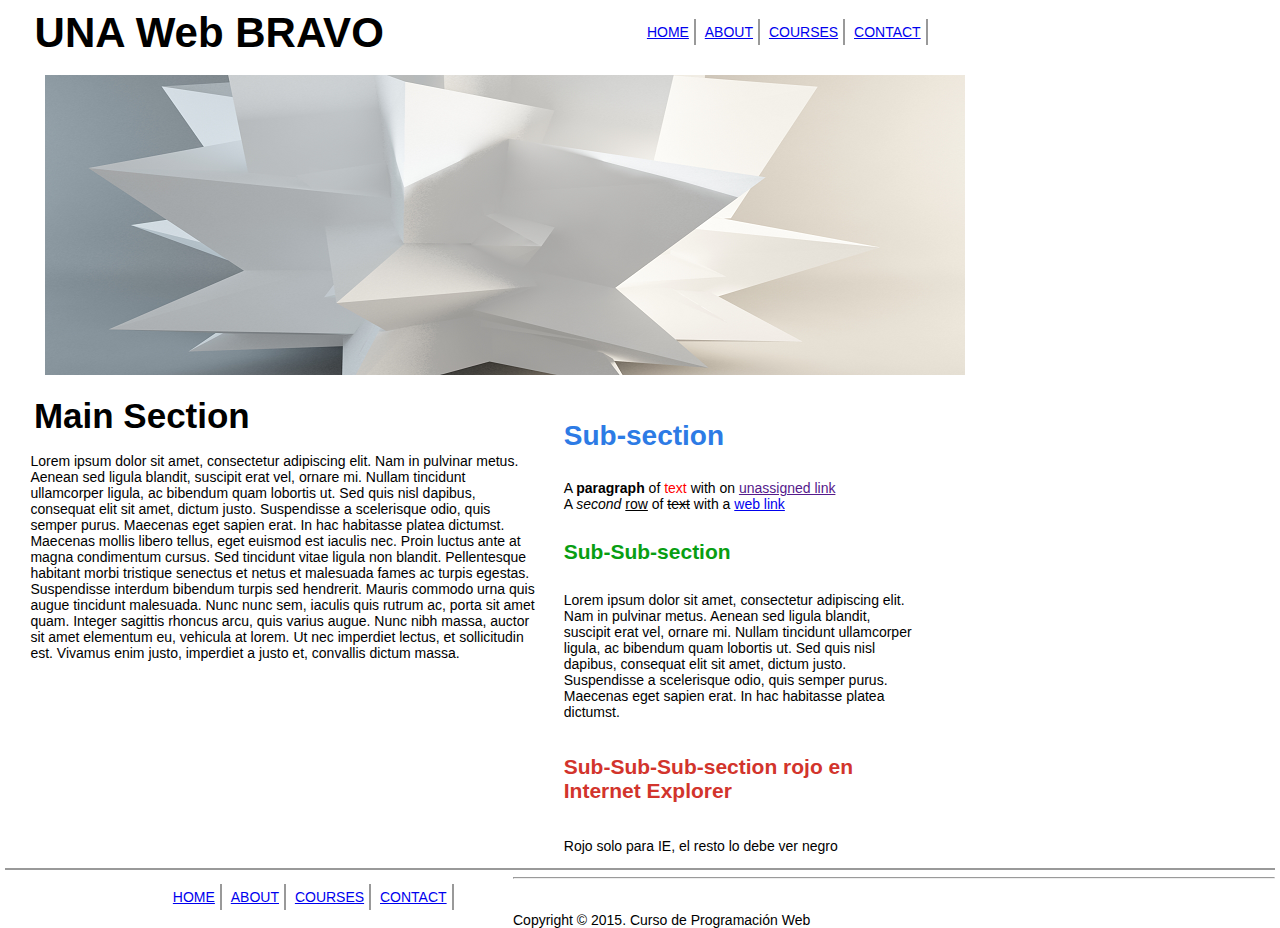
<file: I_Examen/index.html>
<!DOCTYPE html>
<html lang="es">
   <head>
      <title>A Web Page</title>
      <meta charset="utf-8"> 
	  <link rel="stylesheet" href="styles/reset.css" media="all" type="text/css"> 
	  <link rel="stylesheet" href="styles/style.css" media="all" type="text/css">
	  <!--<link rel="stylesheet" href="styles/mobile_first.css" media="all" type="text/css">-->
	  <link rel="stylesheet" href="styles/desktop_first.css" media="all" type="text/css">
	  <link rel="stylesheet" href="styles/print.css" media="print" type="text/css">
	  <!--[if IE]>
		<link rel="stylesheet" href="styles/style_ie.css" media="all" type="text/css"> 
	  <![endif]-->
   </head>
   <body>
      <header>
         <h1>UNA Web BRAVO</h1>
      </header>
      <nav class="menu1">
         <ul>
            <li><a href="#" title="HOME">HOME</a></li>
            <li><a href="#" title="ABOUT">ABOUT</a></li>
            <li><a href="#" title="COURSES">COURSES</a></li>
            <li><a href="#" title="CONTACT">CONTACT</a></li>
         </ul>
      </nav>
	  <article>
			<figure>
               <img src="images/imagen.png" alt="Imagen">	
            </figure>
	  </article>
      <section>
			<h2>Main Section</h2>
            <p>
			Lorem ipsum dolor sit amet, consectetur adipiscing elit. Nam in pulvinar metus. Aenean sed ligula blandit, suscipit erat vel, ornare mi. Nullam tincidunt ullamcorper ligula, ac bibendum quam lobortis ut. Sed quis nisl dapibus, consequat elit sit amet, dictum justo. Suspendisse a scelerisque odio, quis semper purus. Maecenas eget sapien erat. In hac habitasse platea dictumst.
			Maecenas mollis libero tellus, eget euismod est iaculis nec. Proin luctus ante at magna condimentum cursus. Sed tincidunt vitae ligula non blandit. Pellentesque habitant morbi tristique senectus et netus et malesuada fames ac turpis egestas. Suspendisse interdum bibendum turpis sed hendrerit. Mauris commodo urna quis augue tincidunt malesuada. Nunc nunc sem, iaculis quis rutrum ac, porta sit amet quam. Integer sagittis rhoncus arcu, quis varius augue. Nunc nibh massa, auctor sit amet elementum eu, vehicula at lorem. Ut nec imperdiet lectus, et sollicitudin est. Vivamus enim justo, imperdiet a justo et, convallis dictum massa.
			</p>
      </section>
      <aside>
	     <h3>Sub-section</h3>
		<p>A <b>paragraph</b> of <span>text</span> with on <a href="">unassigned link</a>
		</br>
		A <i>second</i> <ins>row</ins> of <del>text</del> with a <a href="http://support.balsamiq.com/customer/portal/articles/110121#basicformatting" >web link</a></p>
		 <h4>Sub-Sub-section</h4>
		 <p>
			Lorem ipsum dolor sit amet, consectetur adipiscing elit. Nam in pulvinar metus. Aenean sed ligula blandit, suscipit erat vel, ornare mi. Nullam tincidunt ullamcorper ligula, ac bibendum quam lobortis ut. Sed quis nisl dapibus, consequat elit sit amet, dictum justo. Suspendisse a scelerisque odio, quis semper purus. Maecenas eget sapien erat. In hac habitasse platea dictumst.
		 </p>
		 <h5>Sub-Sub-Sub-section rojo en Internet Explorer</h5>
		 <p>Rojo solo para IE, el resto lo debe ver negro</p>
      </aside>
      <footer>
         <nav class="nfoot">
            <ul>
               <li><a href="#" title="HOME">HOME</a></li>
               <li><a href="#" title="ABOUT">ABOUT</a></li>
               <li><a href="#" title="COURSES">COURSES</a></li>
               <li><a href="#" title="CONTACT">CONTACT</a></li>
            </ul>
         </nav>
		 <hr />
		 <div class="dfoot">
			<span>Copyright &copy; 2015. Curso de Programaci&oacute;n Web</span>
		</div>
      </footer>
   </body>
</html>
</file>
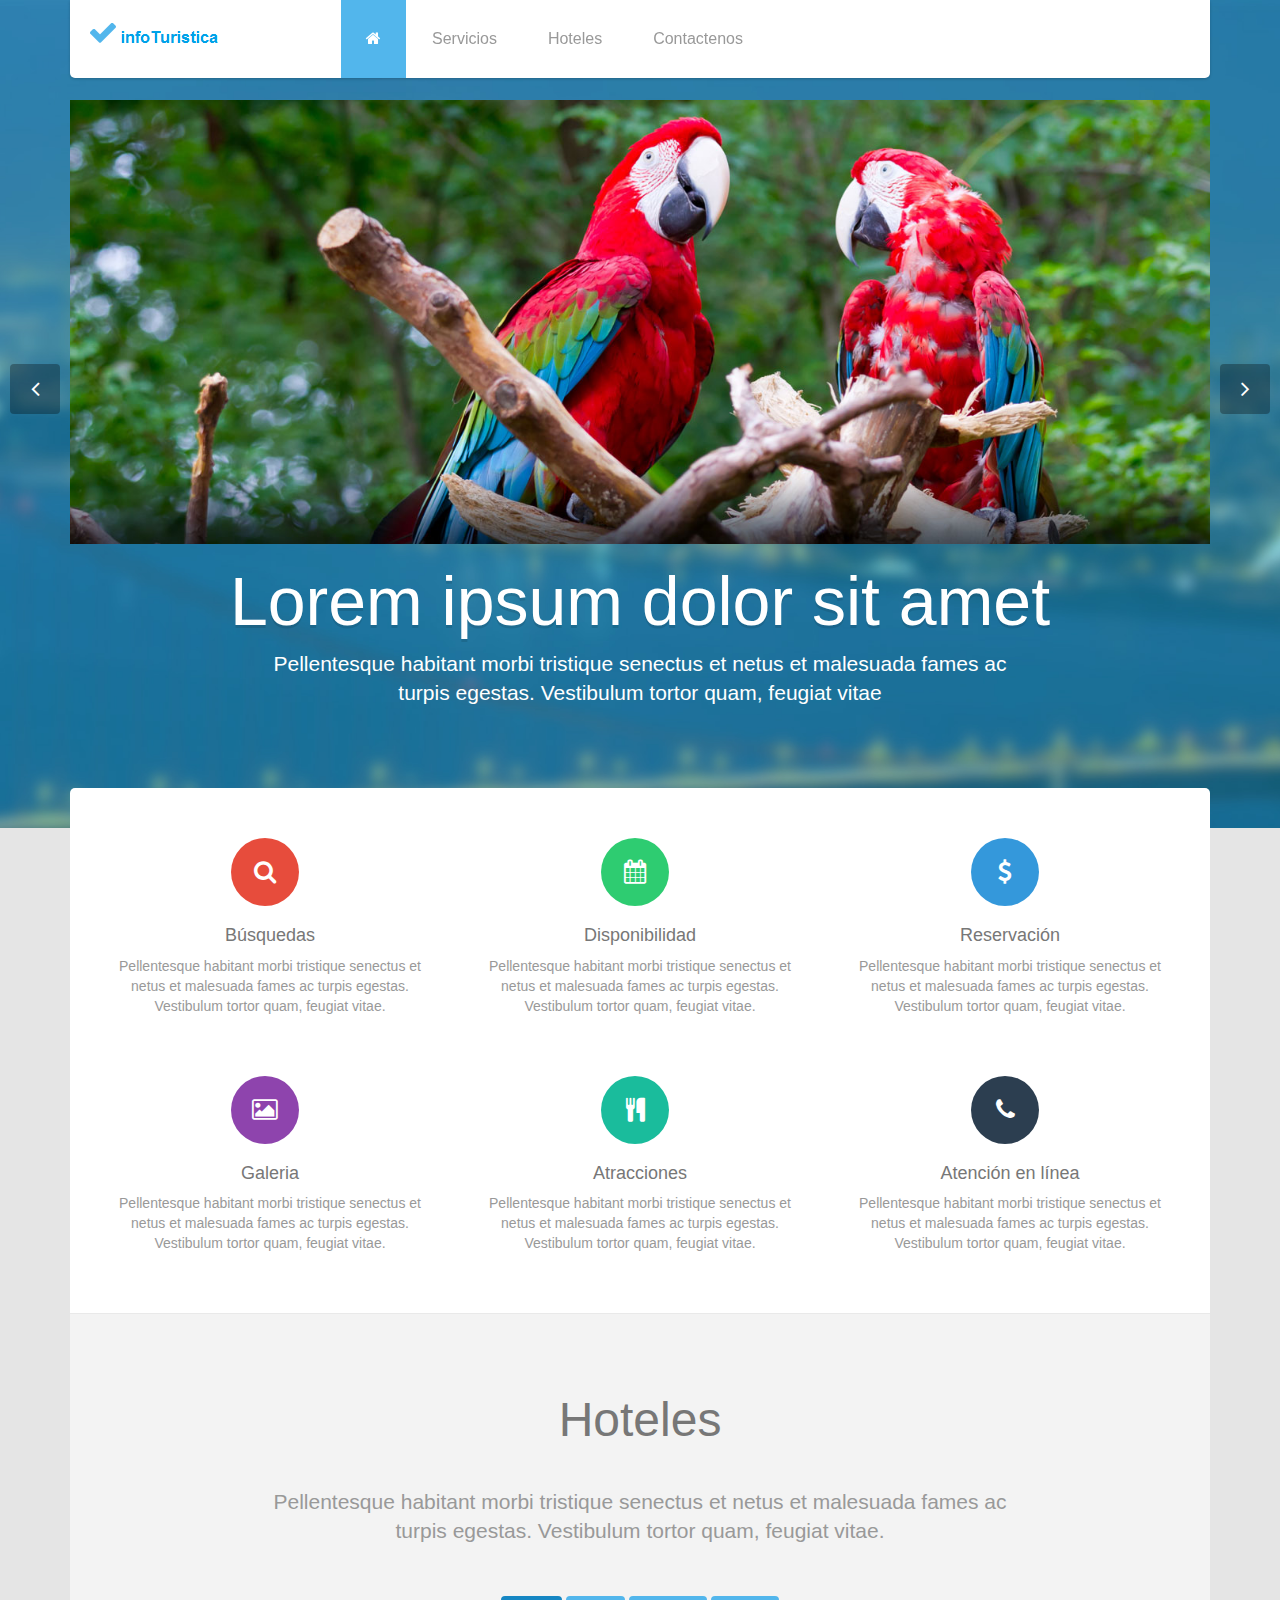
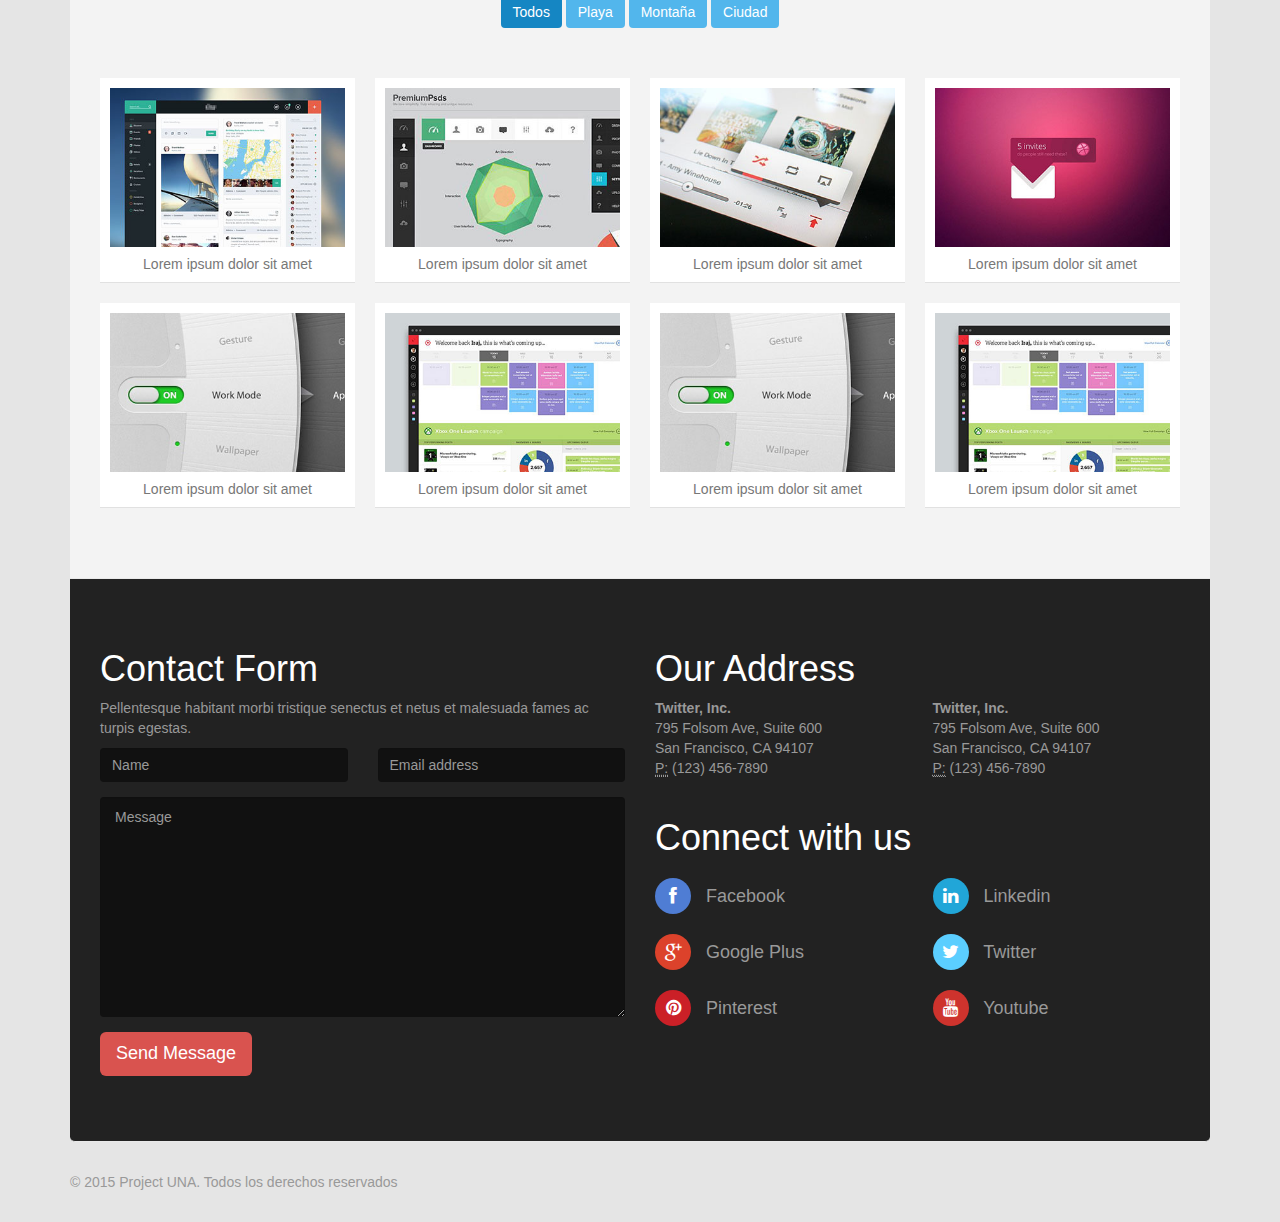
<file: Proyecto Bravo/index.html>
<!DOCTYPE html>
<html lang="en">
<head>
    <meta charset="utf-8">
    <meta name="viewport" content="width=device-width, initial-scale=1.0">
    <meta name="Project Web Site" content="">
    <meta name="Grupo Bravo" content="">
    <title>Infoturistica </title>
    <link href="css/bootstrap.min.css" rel="stylesheet">
    <link href="css/font-awesome.min.css" rel="stylesheet">
    <link href="css/prettyPhoto.css" rel="stylesheet">
    <link href="css/main.css" rel="stylesheet">
    <!--[if lt IE 9]>
    <script src="js/html5shiv.js"></script>
    <script src="js/respond.min.js"></script>
    <![endif]-->
</head><!--/head-->

<body data-spy="scroll" data-target="#navbar" data-offset="0">
    <header id="header" role="banner">
        <div class="container">
            <div id="navbar" class="navbar navbar-default">
                <div class="navbar-header">
                    <button type="button" class="navbar-toggle" data-toggle="collapse" data-target=".navbar-collapse">
                        <span class="sr-only">Toggle navigation</span>
                        <span class="icon-bar"></span>
                        <span class="icon-bar"></span>
                        <span class="icon-bar"></span>
                    </button>
                    <a class="navbar-brand" href="index.html"></a>
                </div>
                <div class="collapse navbar-collapse">
                    <ul class="nav navbar-nav">
                        <li class="active"><a href="#main-slider"><i class="icon-home"></i></a></li>
                        <li><a href="#services">Servicios</a></li>
                        <li><a href="#portfolio">Hoteles</a></li>
                        <li><a href="#contact">Contactenos</a></li>
                    </ul>
                </div>
            </div>
        </div>
    </header><!--/#header-->

    <section id="main-slider" class="carousel">
        <div class="carousel-inner">
            <div class="item active">
                <div class="container">
                    <div class="carousel-content">
                        <img src="images/carousel/mountain.jpg" alt="Imagen 1" style="width:100%" class="img-responsive"/>
                        <h1>Lorem ipsum dolor sit amet</h1>
                        <p class="lead">Pellentesque habitant morbi tristique senectus et netus et malesuada fames ac<br>turpis egestas. Vestibulum tortor quam, feugiat vitae</p>
                        <!--<img src="images/carousel/item1.jpg" alt="">-->
                    </div>
                </div>
            </div><!--/.item-->
            <div class="item">
                <div class="container">
                    <div class="carousel-content">
                       <img src="images/carousel/beach.jpg" alt="Imagen 1" style="width:100%" class="img-responsive"/>
                        <h1>Pellentesque habitant morbi</h1>
                        <p class="lead">Ofrecemos mas de 200 opciones en hoteles de playa, sistemas todo incluido, cabañas de montaña, habitaciones, albergues, transportes y tours con las mejores tarifas, sin costo extra en su reservación.</p>
                    </div>
                </div>
            </div><!--/.item-->
            <div class="item">
                <div class="container">
                    <div class="carousel-content">
                       <img src="images/carousel/city.jpg" alt="Imagen 1" style="width:100%" class="img-responsive"/>
                        <h1>Vestibulum tortor quam</h1>
                        <p class="lead">Pellentesque habitant morbi tristique senectus et netus et malesuada fames ac turpis egestas. Vestibulum tortor quam, feugiat vitae.</p>
                    </div>
                </div>
            </div><!--/.item-->
        </div><!--/.carousel-inner-->
        <a class="prev" href="#main-slider" data-slide="prev"><i class="icon-angle-left"></i></a>
        <a class="next" href="#main-slider" data-slide="next"><i class="icon-angle-right"></i></a>
    </section><!--/#main-slider-->

    <section id="services">
        <div class="container">
            <div class="box first">
                <div class="row">
                    <div class="col-md-4 col-sm-6">
                        <div class="center">
                            <i class="icon-search icon-md icon-color1"></i>
                            <h4>Búsquedas</h4>
                            <p>Pellentesque habitant morbi tristique senectus et netus et malesuada fames ac turpis egestas. Vestibulum tortor quam, feugiat vitae.</p>
                        </div>
                    </div><!--/.col-md-4-->
                    <div class="col-md-4 col-sm-6">
                        <div class="center">
                            <i class="icon-calendar icon-md icon-color2"></i>
                            <h4>Disponibilidad</h4>
                            <p>Pellentesque habitant morbi tristique senectus et netus et malesuada fames ac turpis egestas. Vestibulum tortor quam, feugiat vitae.</p>
                        </div>
                    </div><!--/.col-md-4-->
                    <div class="col-md-4 col-sm-6">
                        <div class="center">
                            <i class="icon-dollar icon-md icon-color3"></i>
                            <h4>Reservación</h4>
                            <p>Pellentesque habitant morbi tristique senectus et netus et malesuada fames ac turpis egestas. Vestibulum tortor quam, feugiat vitae.</p>
                        </div>
                    </div><!--/.col-md-4-->
                    <div class="col-md-4 col-sm-6">
                        <div class="center">
                            <i class="icon-picture icon-md icon-color4"></i>
                            <h4>Galeria</h4>
                            <p>Pellentesque habitant morbi tristique senectus et netus et malesuada fames ac turpis egestas. Vestibulum tortor quam, feugiat vitae.</p>
                        </div>
                    </div><!--/.col-md-4-->
                    <div class="col-md-4 col-sm-6">
                        <div class="center">
                            <i class="icon-food icon-md icon-color5"></i>
                            <h4>Atracciones</h4>
                            <p>Pellentesque habitant morbi tristique senectus et netus et malesuada fames ac turpis egestas. Vestibulum tortor quam, feugiat vitae.</p>
                        </div>
                    </div><!--/.col-md-4-->
                    <div class="col-md-4 col-sm-6">
                        <div class="center">
                            <i class="icon-phone icon-md icon-color6"></i>
                            <h4>Atención en línea</h4>
                            <p>Pellentesque habitant morbi tristique senectus et netus et malesuada fames ac turpis egestas. Vestibulum tortor quam, feugiat vitae.</p>
                        </div>
                    </div><!--/.col-md-4-->
                </div><!--/.row-->
            </div><!--/.box-->
        </div><!--/.container-->
    </section><!--/#services-->

    <section id="portfolio">
        <div class="container">
            <div class="box">
                <div class="center gap">
                    <h2>Hoteles</h2>
                    <p class="lead">Pellentesque habitant morbi tristique senectus et netus et malesuada fames ac<br>turpis egestas. Vestibulum tortor quam, feugiat vitae.</p>
                </div><!--/.center-->
                <ul class="portfolio-filter">
                    <li><a class="btn btn-primary active" href="#" data-filter="*">Todos</a></li>
                    <li><a class="btn btn-primary" href="#" data-filter=".beach">Playa</a></li>
                    <li><a class="btn btn-primary" href="#" data-filter=".mountain">Montaña</a></li>
                    <li><a class="btn btn-primary" href="#" data-filter=".city">Ciudad</a></li>
                </ul><!--/#portfolio-filter-->
                <ul class="portfolio-items col-4">
                    <li class="portfolio-item apps">
                        <div class="item-inner">
                            <div class="portfolio-image">
                                <img src="images/portfolio/thumb/item1.jpg" alt="">
                                <div class="overlay">
                                    <a class="preview btn btn-danger" title="Lorem ipsum dolor sit amet" href="images/portfolio/full/item1.jpg"><i class="icon-eye-open"></i></a>             
                                </div>
                            </div>
                            <h5>Lorem ipsum dolor sit amet</h5>
                        </div>
                    </li><!--/.portfolio-item-->
                    <li class="portfolio-item joomla beach">
                        <div class="item-inner">
                            <div class="portfolio-image">
                                <img src="images/portfolio/thumb/item2.jpg" alt="">
                                <div class="overlay">
                                    <a class="preview btn btn-danger" title="Lorem ipsum dolor sit amet" href="images/portfolio/full/item2.jpg"><i class="icon-eye-open"></i></a>  
                                </div>
                            </div> 
                            <h5>Lorem ipsum dolor sit amet</h5>         
                        </div>
                    </li><!--/.portfolio-item-->
                    <li class="portfolio-item beach city">
                        <div class="item-inner">
                            <div class="portfolio-image">
                                <img src="images/portfolio/thumb/item3.jpg" alt="">
                                <div class="overlay">
                                    <a class="preview btn btn-danger" title="Lorem ipsum dolor sit amet" href="images/portfolio/full/item3.jpg"><i class="icon-eye-open"></i></a>        
                                </div> 
                            </div>
                            <h5>Lorem ipsum dolor sit amet</h5>          
                        </div>           
                    </li><!--/.portfolio-item-->
                    <li class="portfolio-item joomla city apps">
                        <div class="item-inner">
                            <div class="portfolio-image">
                                <img src="images/portfolio/thumb/item4.jpg" alt="">
                                <div class="overlay">
                                    <a class="preview btn btn-danger" title="Lorem ipsum dolor sit amet" href="images/portfolio/full/item4.jpg"><i class="icon-eye-open"></i></a>          
                                </div>   
                            </div>
                            <h5>Lorem ipsum dolor sit amet</h5>        
                        </div>           
                    </li><!--/.portfolio-item-->
                    <li class="portfolio-item joomla mountain">
                        <div class="item-inner">
                            <div class="portfolio-image">
                                <img src="images/portfolio/thumb/item5.jpg" alt="">
                                <div class="overlay">
                                    <a class="preview btn btn-danger" title="Lorem ipsum dolor sit amet" href="images/portfolio/full/item5.jpg"><i class="icon-eye-open"></i></a>          
                                </div>  
                            </div>
                            <h5>Lorem ipsum dolor sit amet</h5>  
                        </div>       
                    </li><!--/.portfolio-item-->
                    <li class="portfolio-item city mountain">
                        <div class="item-inner">
                            <div class="portfolio-image">
                                <img src="images/portfolio/thumb/item6.jpg" alt="">
                                <div class="overlay">
                                    <a class="preview btn btn-danger" title="Lorem ipsum dolor sit amet" href="images/portfolio/full/item6.jpg"><i class="icon-eye-open"></i></a>           
                                </div>  
                            </div>
                            <h5>Lorem ipsum dolor sit amet</h5>         
                        </div>           
                    </li><!--/.portfolio-item-->
                    <li class="portfolio-item joomla mountain">
                        <div class="item-inner">
                            <div class="portfolio-image">
                                <img src="images/portfolio/thumb/item5.jpg" alt="">
                                <div class="overlay">
                                    <a class="preview btn btn-danger" title="Lorem ipsum dolor sit amet" href="images/portfolio/full/item5.jpg"><i class="icon-eye-open"></i></a>          
                                </div>  
                            </div>
                            <h5>Lorem ipsum dolor sit amet</h5>  
                        </div>       
                    </li><!--/.portfolio-item-->
                    <li class="portfolio-item city mountain">
                        <div class="item-inner">
                            <div class="portfolio-image">
                                <img src="images/portfolio/thumb/item6.jpg" alt="">
                                <div class="overlay">
                                    <a class="preview btn btn-danger" title="Lorem ipsum dolor sit amet" href="images/portfolio/full/item6.jpg"><i class="icon-eye-open"></i></a>           
                                </div>   
                            </div>
                            <h5>Lorem ipsum dolor sit amet</h5>        
                        </div>         
                    </li><!--/.portfolio-item-->
                </ul>   
            </div><!--/.box-->
        </div><!--/.container-->
    </section><!--/#portfolio-->

    <section id="contact">
        <div class="container">
            <div class="box last">
                <div class="row">
                    <div class="col-sm-6">
                        <h1>Contact Form</h1>
                        <p>Pellentesque habitant morbi tristique senectus et netus et malesuada fames ac turpis egestas.</p>
                        <div class="status alert alert-success" style="display: none"></div>
                        <form id="main-contact-form" class="contact-form" name="contact-form" method="post" role="form">
                            <div class="row">
                                <div class="col-sm-6">
                                    <div class="form-group">
                                        <input type="text" class="form-control" required="required" placeholder="Name">
                                    </div>
                                </div>
                                <div class="col-sm-6">
                                    <div class="form-group">
                                        <input type="text" class="form-control" required="required" placeholder="Email address">
                                    </div>
                                </div>
                            </div>
                            <div class="row">
                                <div class="col-sm-12">
                                    <div class="form-group">
                                        <textarea name="message" id="message" required="required" class="form-control" rows="8" placeholder="Message"></textarea>
                                    </div>
                                    <div class="form-group">
                                        <button type="submit" class="btn btn-danger btn-lg">Send Message</button>
                                    </div>
                                </div>
                            </div>
                        </form>
                    </div><!--/.col-sm-6-->
                    <div class="col-sm-6">
                        <h1>Our Address</h1>
                        <div class="row">
                            <div class="col-md-6">
                                <address>
                                    <strong>Twitter, Inc.</strong><br>
                                    795 Folsom Ave, Suite 600<br>
                                    San Francisco, CA 94107<br>
                                    <abbr title="Phone">P:</abbr> (123) 456-7890
                                </address>
                            </div>
                            <div class="col-md-6">
                                <address>
                                    <strong>Twitter, Inc.</strong><br>
                                    795 Folsom Ave, Suite 600<br>
                                    San Francisco, CA 94107<br>
                                    <abbr title="Phone">P:</abbr> (123) 456-7890
                                </address>
                            </div>
                        </div>
                        <h1>Connect with us</h1>
                        <div class="row">
                            <div class="col-md-6">
                                <ul class="social">
                                    <li><a href="#"><i class="icon-facebook icon-social"></i> Facebook</a></li>
                                    <li><a href="#"><i class="icon-google-plus icon-social"></i> Google Plus</a></li>
                                    <li><a href="#"><i class="icon-pinterest icon-social"></i> Pinterest</a></li>
                                </ul>
                            </div>
                            <div class="col-md-6">
                                <ul class="social">
                                    <li><a href="#"><i class="icon-linkedin icon-social"></i> Linkedin</a></li>
                                    <li><a href="#"><i class="icon-twitter icon-social"></i> Twitter</a></li>
                                    <li><a href="#"><i class="icon-youtube icon-social"></i> Youtube</a></li>
                                </ul>
                            </div>
                        </div>
                    </div><!--/.col-sm-6-->
                </div><!--/.row-->
            </div><!--/.box-->
        </div><!--/.container-->
    </section><!--/#contact-->

    <footer id="footer">
        <div class="container">
            <div class="row">
                <div class="col-sm-6">
                    &copy; 2015 <a target="_blank" href="#" title="UNA Bravo Project">Project UNA</a>. Todos los derechos reservados
                </div>
            </div>
        </div>
    </footer><!--/#footer-->

    <script src="js/jquery.js"></script>
    <script src="js/bootstrap.min.js"></script>
    <script src="js/jquery.isotope.min.js"></script>
    <script src="js/jquery.prettyPhoto.js"></script>
    <script src="js/main.js"></script>
</body>
</html>
</file>
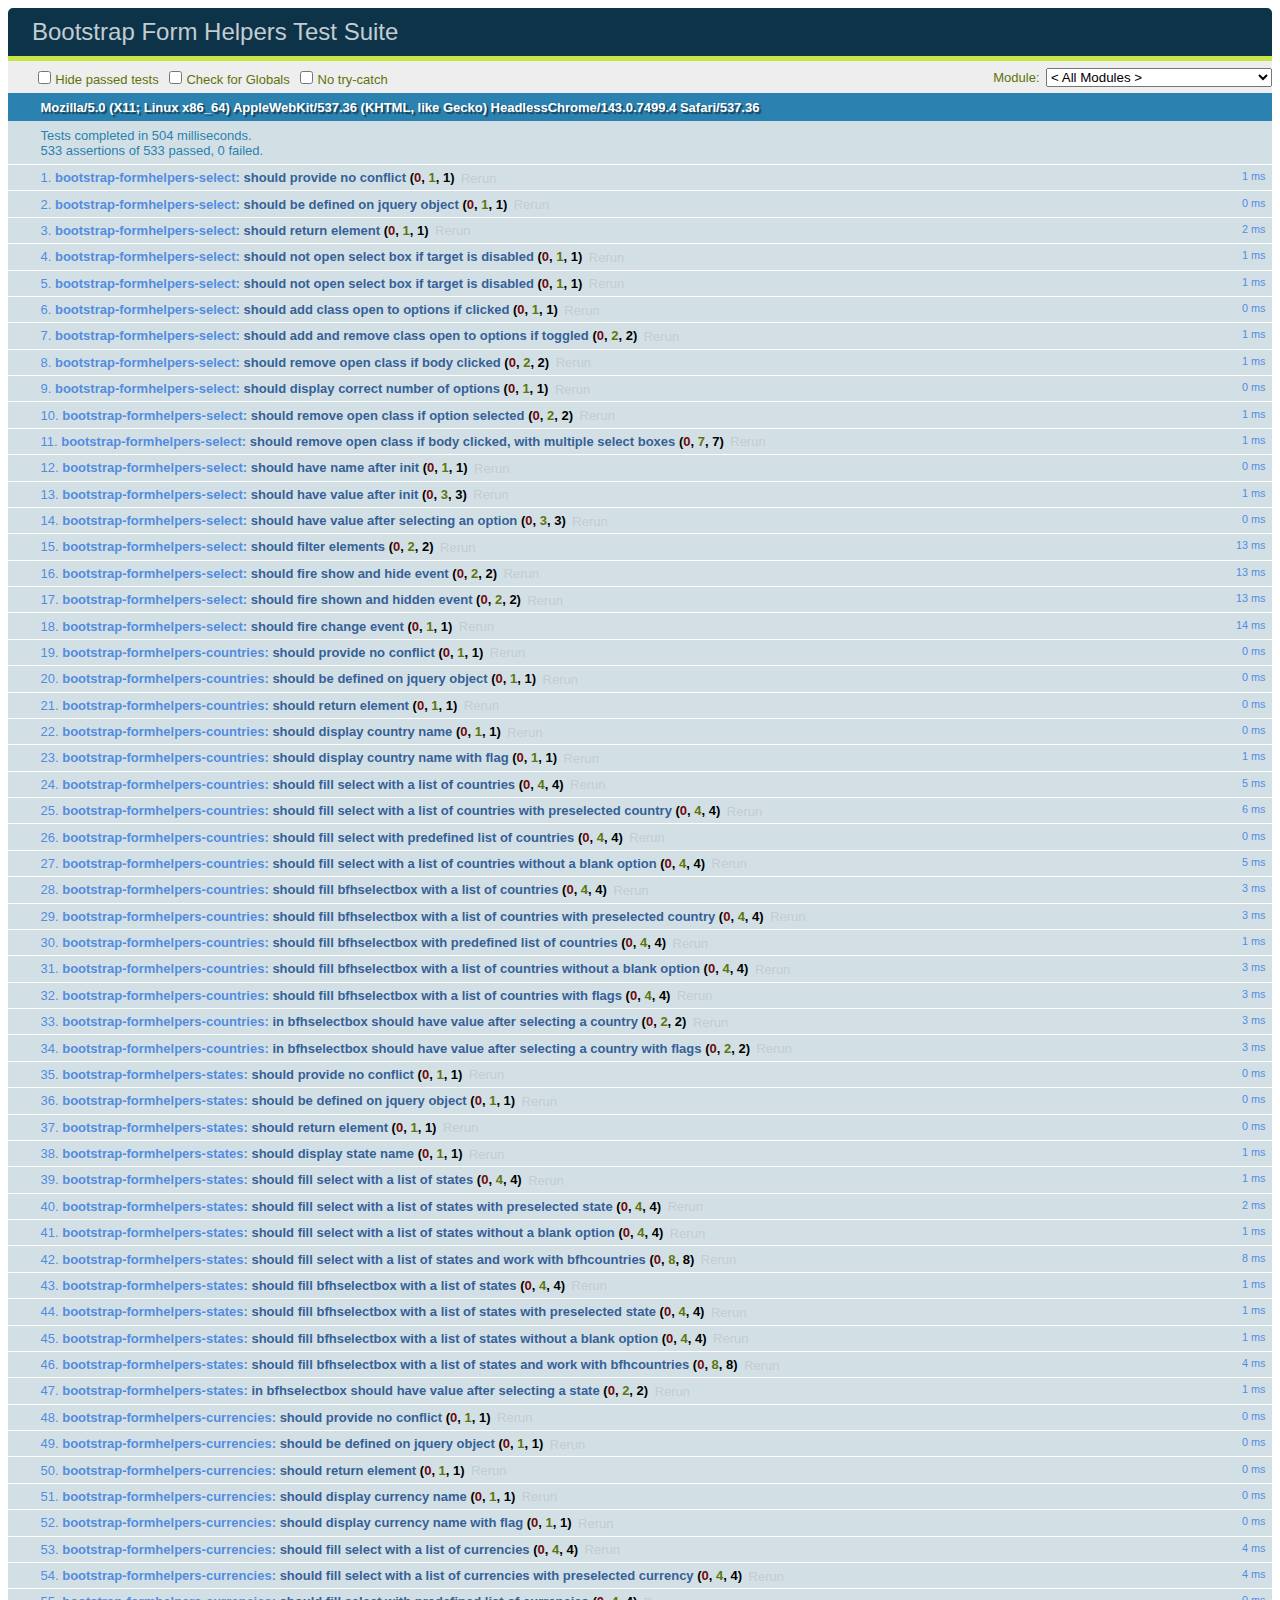
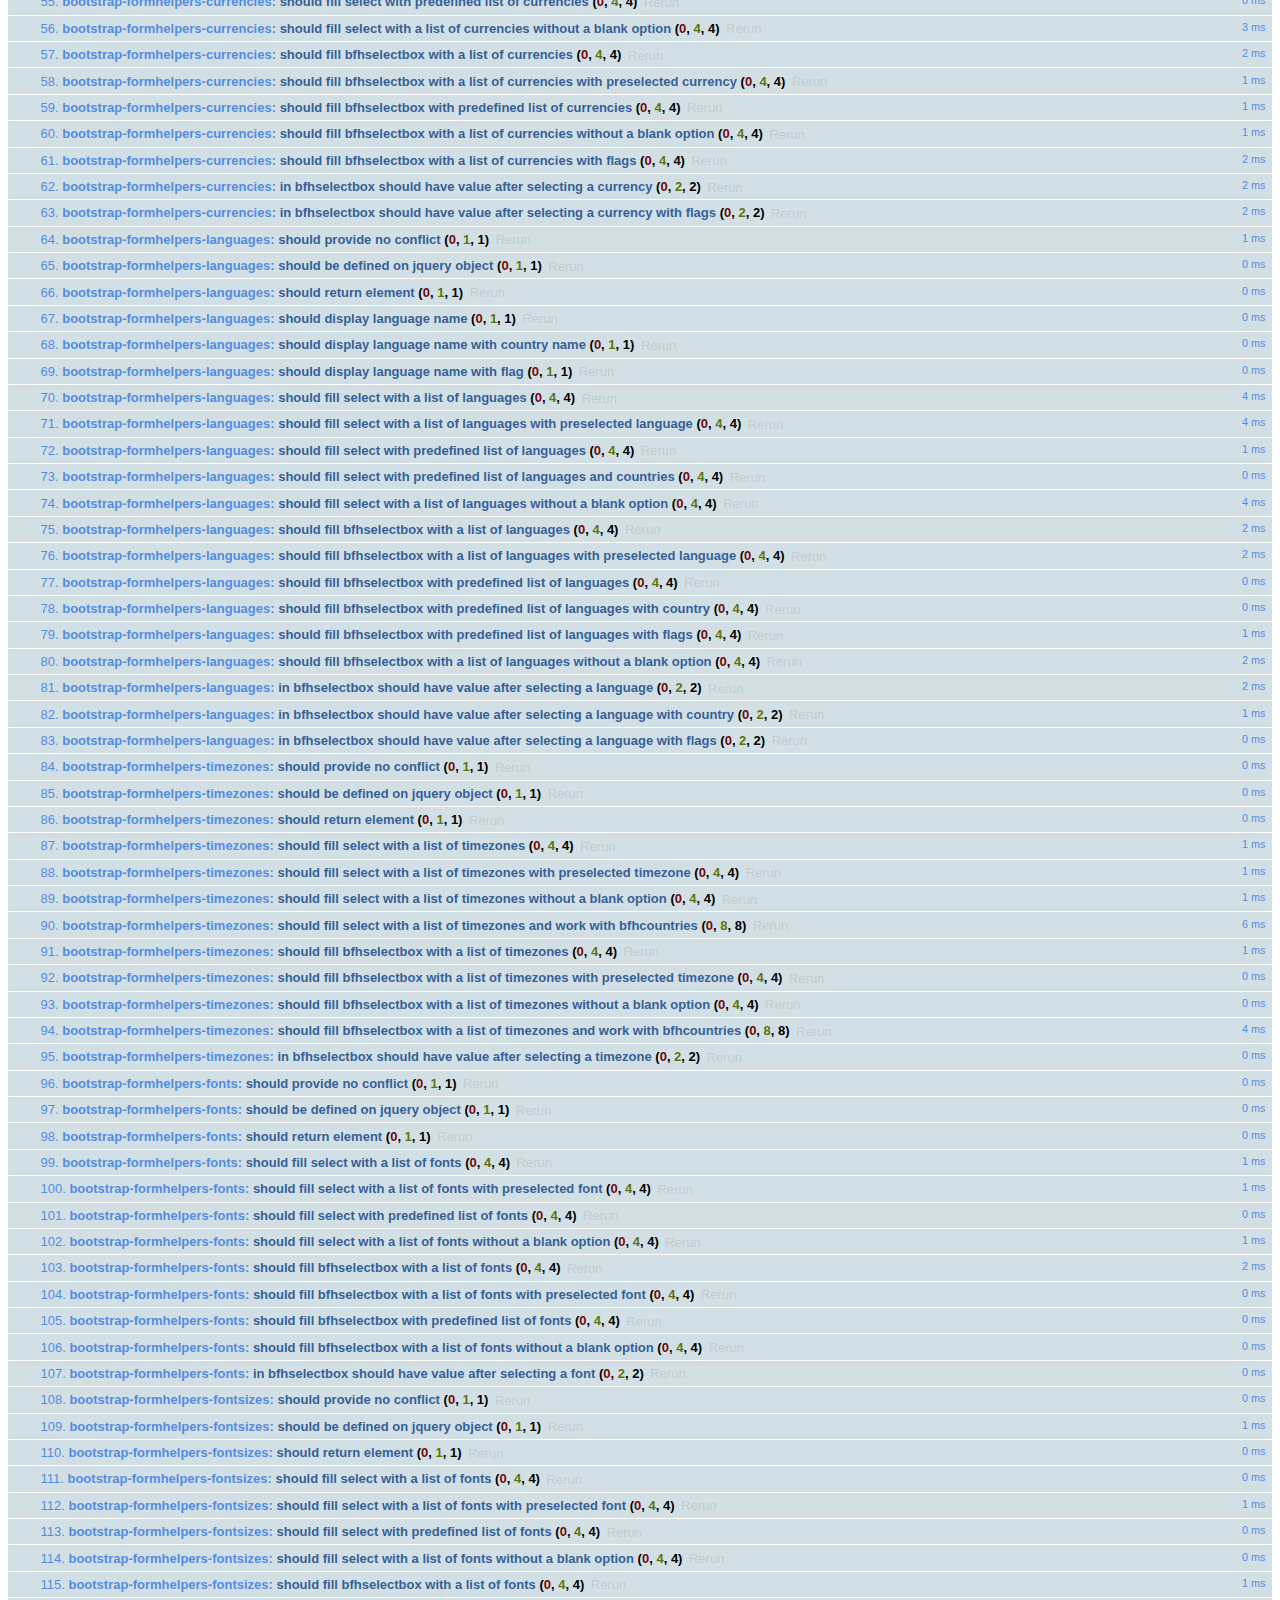
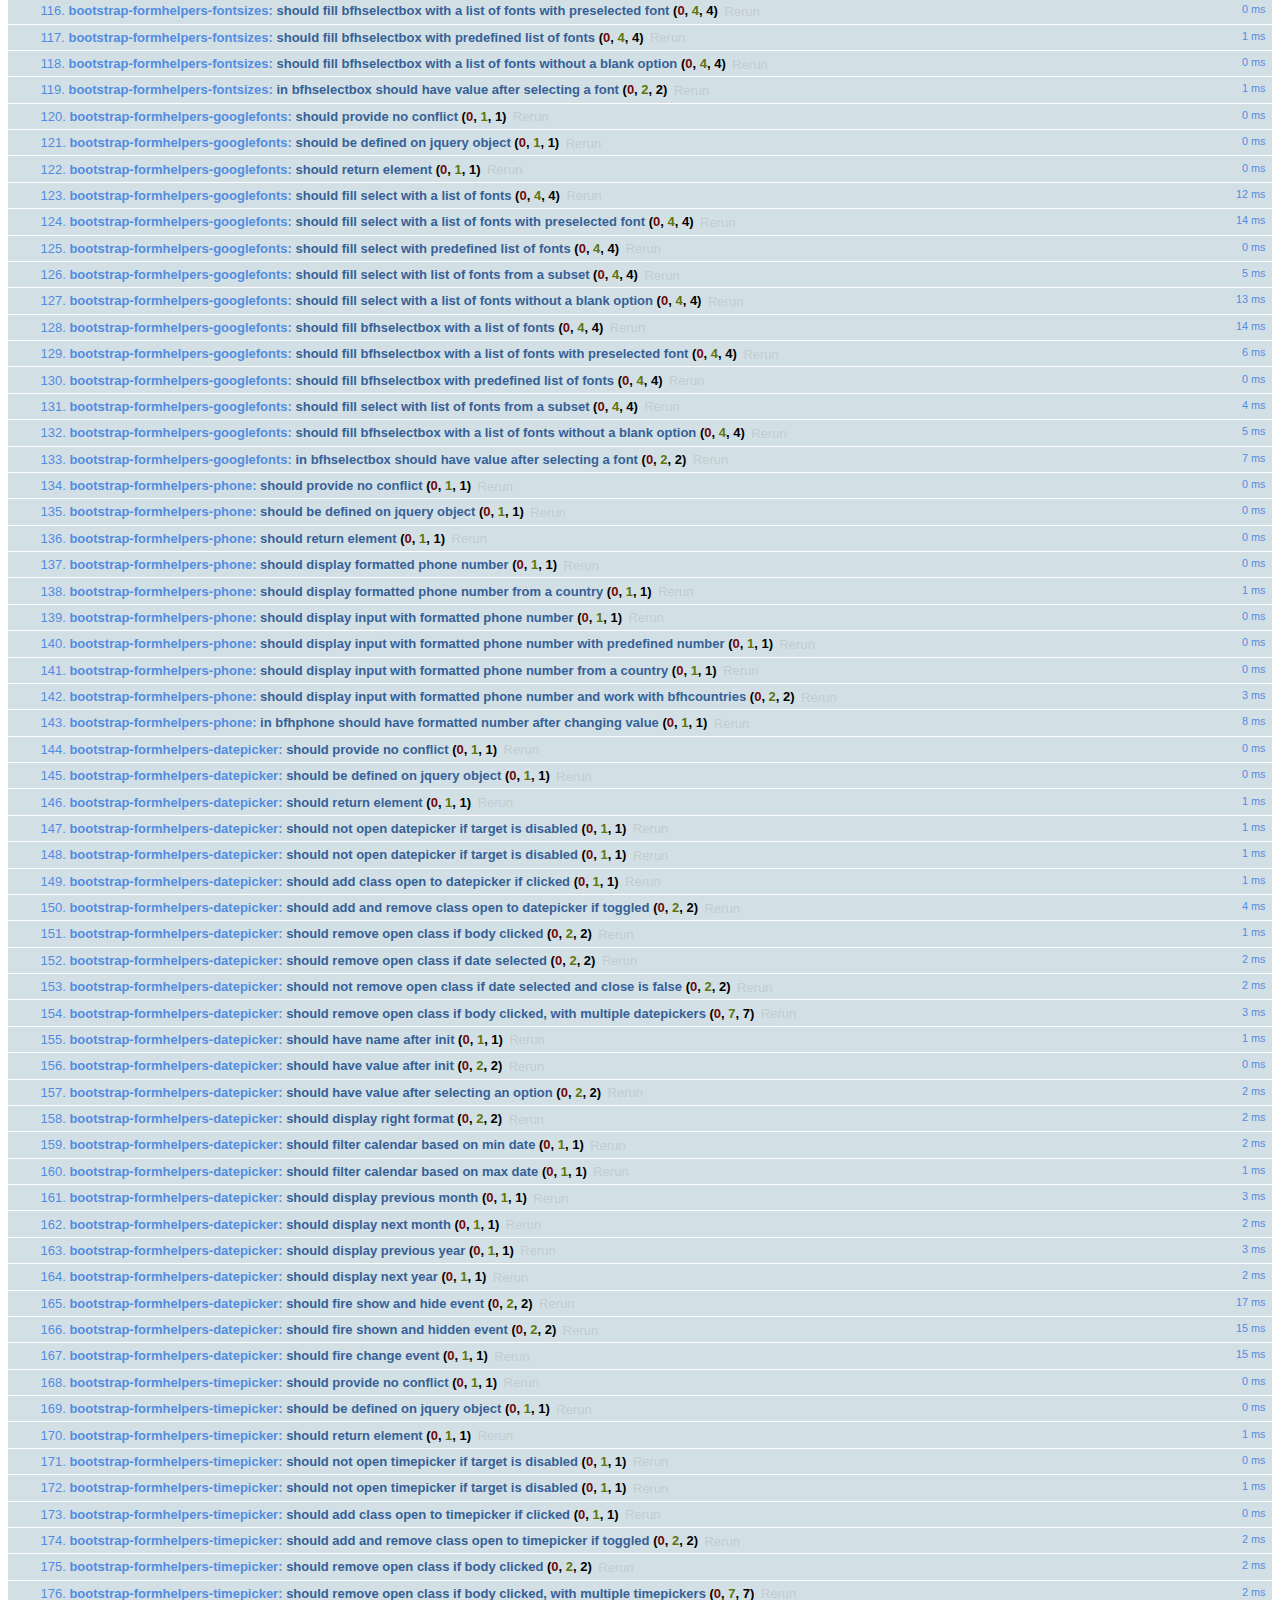
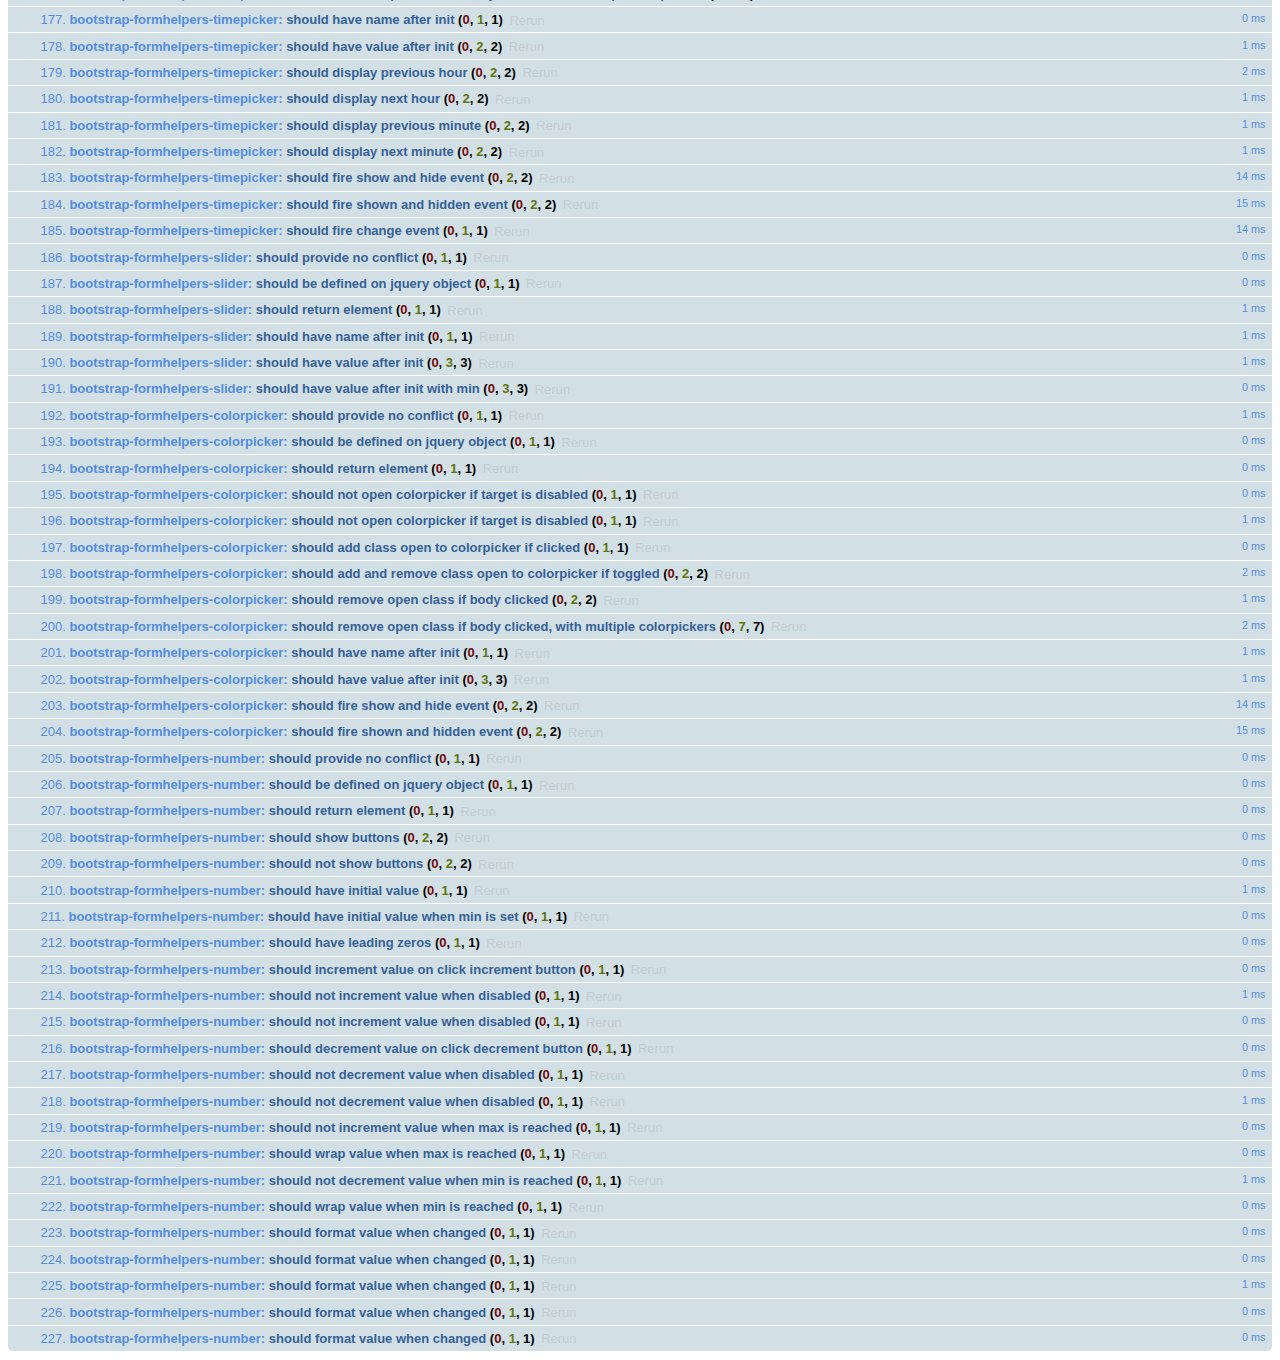
<file: P1EIF506_BRAVO/lib/bootstrapformhelpers/js/tests/index.html>
<!DOCTYPE HTML>
<html>
<head>
  <title>Bootstrap Form Helpers Test Suite</title>

  <!-- jquery -->
  <script src="vendor/js/jquery-1.10.2.js"></script>

  <!-- qunit -->
  <link rel="stylesheet" href="vendor/css/qunit-1.12.0.css" media="screen">
  <script src="vendor/js/qunit-1.12.0.js"></script>

  <!-- language files -->
  <script src="../../js/lang/en_US/bootstrap-formhelpers-countries.en_US.js"></script>
  <script src="../../js/lang/en_US/bootstrap-formhelpers-states.en_US.js"></script>
  <script src="../../js/lang/en_US/bootstrap-formhelpers-currencies.en_US.js"></script>
  <script src="../../js/lang/en_US/bootstrap-formhelpers-languages.en_US.js"></script>
  <script src="../../js/lang/en_US/bootstrap-formhelpers-timezones.en_US.js"></script>
  <script src="../../js/lang/en_US/bootstrap-formhelpers-fonts.en_US.js"></script>
  <script src="../../js/lang/en_US/bootstrap-formhelpers-fontsizes.en_US.js"></script>
  <script src="../../js/lang/en_US/bootstrap-formhelpers-googlefonts.en_US.js"></script>
  <script src="../../js/lang/en_US/bootstrap-formhelpers-phone.en_US.js"></script>
  <script src="../../js/lang/en_US/bootstrap-formhelpers-datepicker.en_US.js"></script>
  <script src="../../js/lang/en_US/bootstrap-formhelpers-timepicker.en_US.js"></script>
  
  <!-- plugin sources -->
  <script src="../../js/bootstrap-formhelpers-selectbox.js"></script>
  <script src="../../js/bootstrap-formhelpers-countries.js"></script>
  <script src="../../js/bootstrap-formhelpers-states.js"></script>
  <script src="../../js/bootstrap-formhelpers-currencies.js"></script>
  <script src="../../js/bootstrap-formhelpers-languages.js"></script>
  <script src="../../js/bootstrap-formhelpers-timezones.js"></script>
  <script src="../../js/bootstrap-formhelpers-fonts.js"></script>
  <script src="../../js/bootstrap-formhelpers-fontsizes.js"></script>
  <script src="../../js/bootstrap-formhelpers-googlefonts.js"></script>
  <script src="../../js/bootstrap-formhelpers-phone.js"></script>
  <script src="../../js/bootstrap-formhelpers-datepicker.js"></script>
  <script src="../../js/bootstrap-formhelpers-timepicker.js"></script>
  <script src="../../js/bootstrap-formhelpers-slider.js"></script>
  <script src="../../js/bootstrap-formhelpers-colorpicker.js"></script>
  <script src="../../js/bootstrap-formhelpers-number.js"></script>

  <!-- unit tests -->
  <script src="unit/bootstrap-formhelpers-selectbox.js"></script>
  <script src="unit/bootstrap-formhelpers-countries.js"></script>
  <script src="unit/bootstrap-formhelpers-states.js"></script>
  <script src="unit/bootstrap-formhelpers-currencies.js"></script>
  <script src="unit/bootstrap-formhelpers-languages.js"></script>
  <script src="unit/bootstrap-formhelpers-timezones.js"></script>
  <script src="unit/bootstrap-formhelpers-fonts.js"></script>
  <script src="unit/bootstrap-formhelpers-fontsizes.js"></script>
  <script src="unit/bootstrap-formhelpers-googlefonts.js"></script>
  <script src="unit/bootstrap-formhelpers-phone.js"></script>
  <script src="unit/bootstrap-formhelpers-datepicker.js"></script>
  <script src="unit/bootstrap-formhelpers-timepicker.js"></script>
  <script src="unit/bootstrap-formhelpers-slider.js"></script>
  <script src="unit/bootstrap-formhelpers-colorpicker.js"></script>
  <script src="unit/bootstrap-formhelpers-number.js"></script>

</head>
<body>
  <div id="qunit"></div>
  <div id="qunit-fixture"></div>
</body>
</html>
</file>
<file: I_Examen/styles/style.css>
body{
font-family:Arial;
margin-left:2%;
margin-right:2%;
}

h1 {
 color:black;
 margin:0px;
 border:0;
 padding: 0.1em;
 font-size:4em;
 font-weight: bold;
}

h2 {
 color:black;
 margin:0px;
 border:0;
 padding: 0.1em;
 font-size:3em;
 font-weight: bold;
}

h3 {
margin:0px, 0px, 0px, 0px;
 color:#2D7BE5;
 font-size:2.5em;
 font-weight: bold;
}

h4 {
 color:#089E12;
 font-size:2em;
 font-weight: bold;
}

h5 {
 color:#D2342C;
 font-size:1.5em;
 font-weight: bold;
}

aside p span{
color:red;
}

img {
	width: 100%;
	min-width: 460px; 
	height: auto;
}

.dfoot {
	text-align:center;
}
</file>
<file: I_Examen/styles/mobile_first.css>
h3 + p {
	background:#F9CB9C;
	border-style:solid;
	padding:0.3%;
}

.menu1{
	width:100%;
}

.menu1 ul{
	list-style: none;
	display: block;
	margin: 0px 0px 0px 2px;
	padding-left:0px;
}

 .menu1 ul li{
	text-align: center;
	background:#DDDDDD;
	border:0px;
	display: block;
	margin-bottom: 5px;
	padding: 0.5%;
}

 .menu1 ul li:hover{

	background:gray;
}

.menu1 li.selected {
 background-color:red;
}

figure{
margin:0px;
}

section {
	width:100%;
}

aside {
	margin:0px, 0px, 0px, 0px;
	width:100%;
}
	
.nfoot{
	display:none;
}


a:link, a:visited { 
	color:#406BA3;
    text-decoration: underline;
	font-size:1.2 em;
	font-weight: bold;
}

a:hover {
	color:black;
    text-decoration: none;
}
</file>
<file: I_Examen/styles/desktop_first.css>
body
{
	margin: 5px;
}
header
{
	color: black;
	float: left;
	width: 40%;
	margin-left:2%;	
}
h1
{
	font-size: 3em;
	font-weight: bold;
	margin: 0px;	
}
h2
{
	font-size: 2.5em;
	font-weight: bold;
}h3
{
	font-size: 2em;
	font-weight: bold;
}h4
{
	font-size: 1.5em;
	font-weight: bold;
}
nav{
	color: white;
	float: left;
	width: 35%;	
	margin-left:5%;
}
nav li{
	border-right: 2px solid #999999;
	color: white;
	display: inline-block;
	list-style: none;	
	padding: 5px;
}
nav:last-child li{border-right:none;} 
nav li a:hover{
text-decoration:none;
color:black;
font-weight: bold;   
}
article{
float: left;
}
figure img
{
	height: 100%;
	width: 100%;
	margin: 0 auto;
}
section{
	float: left;
	width: 40%;
	
	margin-left:2%;
}
aside
{
	clear: right;
	float: left;
	width: 28%;
margin-left:2%;
}

footer
{
	clear: both;
	height: 20px;
}
footer
{
	display:block;
	margin: 0 auto;
	border-top: 2px solid #999999;
	clear: both;
	float: left;
	text-align: center;
	width: 100%;
}
footer nav
{
	background: white;
}
footer nav li
{
	color: black;
}
.dfoot{
	float: left;
	display:block;
	margin: 0 auto;
	margin-top:2%;
}

@media only screen and (min-width: 240px) and (max-width:320px )
{
	h1
	{
		background: #CCCCCC;
		margin: 0px;
	}
	body
	{
		margin: 0px;
		padding: 0px;
	}
	nav
	{
		margin-bottom: 7px;
		margin-left: 7px;
		margin-top: 7px;
		padding: 0px;
	}
	nav li
	{
		border: none;
		padding: 0px;
		width: 100%;
	}
	article
	{
		margin: 0px;
	}
	section
	{
		padding: 0px;
		width: 100%;
	}
	figure img
	{
		height: 100%;
		width: 100%;
	}
	aside
	{
		display: none;
	}
	footer
	{
		padding: 0px;
	}
	footer nav
	{
		padding: 0px;
	}
	footer nav li
	{
		border: none;
		padding: 0px;
	}
}
</file>
<file: I_Examen/styles/print.css>
/*
* Grupo Bravo.
* Estilo para impresi�n. 
*/
@media print {
    p {
        font-family: georgia, serif;
        font-size: 14px;
        color: black;
	
    }
	nav {
    display: none;
	}
}
</file>
<file: Proyecto Bravo/css/prettyPhoto.css>
div.pp_default .pp_top,div.pp_default .pp_top .pp_middle,div.pp_default .pp_top .pp_left,div.pp_default .pp_top .pp_right,div.pp_default .pp_bottom,div.pp_default .pp_bottom .pp_left,div.pp_default .pp_bottom .pp_middle,div.pp_default .pp_bottom .pp_right{height:13px}
div.pp_default .pp_top .pp_left{background:url(../images/prettyPhoto/default/sprite.png) -78px -93px no-repeat}
div.pp_default .pp_top .pp_middle{background:url(../images/prettyPhoto/default/sprite_x.png) top left repeat-x}
div.pp_default .pp_top .pp_right{background:url(../images/prettyPhoto/default/sprite.png) -112px -93px no-repeat}
div.pp_default .pp_content .ppt{color:#f8f8f8}
div.pp_default .pp_content_container .pp_left{background:url(../images/prettyPhoto/default/sprite_y.png) -7px 0 repeat-y;padding-left:13px}
div.pp_default .pp_content_container .pp_right{background:url(../images/prettyPhoto/default/sprite_y.png) top right repeat-y;padding-right:13px}
div.pp_default .pp_next:hover{background:url(../images/prettyPhoto/default/sprite_next.png) center right no-repeat;cursor:pointer}
div.pp_default .pp_previous:hover{background:url(../images/prettyPhoto/default/sprite_prev.png) center left no-repeat;cursor:pointer}
div.pp_default .pp_expand{background:url(../images/prettyPhoto/default/sprite.png) 0 -29px no-repeat;cursor:pointer;width:28px;height:28px}
div.pp_default .pp_expand:hover{background:url(../images/prettyPhoto/default/sprite.png) 0 -56px no-repeat;cursor:pointer}
div.pp_default .pp_contract{background:url(../images/prettyPhoto/default/sprite.png) 0 -84px no-repeat;cursor:pointer;width:28px;height:28px}
div.pp_default .pp_contract:hover{background:url(../images/prettyPhoto/default/sprite.png) 0 -113px no-repeat;cursor:pointer}
div.pp_default .pp_close{width:30px;height:30px;background:url(../images/prettyPhoto/default/sprite.png) 2px 1px no-repeat;cursor:pointer}
div.pp_default .pp_gallery ul li a{background:url(../images/prettyPhoto/default/default_thumb.png) center center #f8f8f8;border:1px solid #aaa}
div.pp_default .pp_social{margin-top:7px}
div.pp_default .pp_gallery a.pp_arrow_previous,div.pp_default .pp_gallery a.pp_arrow_next{position:static;left:auto}
div.pp_default .pp_nav .pp_play,div.pp_default .pp_nav .pp_pause{background:url(../images/prettyPhoto/default/sprite.png) -51px 1px no-repeat;height:30px;width:30px}
div.pp_default .pp_nav .pp_pause{background-position:-51px -29px}
div.pp_default a.pp_arrow_previous,div.pp_default a.pp_arrow_next{background:url(../images/prettyPhoto/default/sprite.png) -31px -3px no-repeat;height:20px;width:20px;margin:4px 0 0}
div.pp_default a.pp_arrow_next{left:52px;background-position:-82px -3px}
div.pp_default .pp_content_container .pp_details{margin-top:5px}
div.pp_default .pp_nav{clear:none;height:30px;width:110px;position:relative}
div.pp_default .pp_nav .currentTextHolder{font-family:Georgia;font-style:italic;color:#999;font-size:11px;left:75px;line-height:25px;position:absolute;top:2px;margin:0;padding:0 0 0 10px}
div.pp_default .pp_close:hover,div.pp_default .pp_nav .pp_play:hover,div.pp_default .pp_nav .pp_pause:hover,div.pp_default .pp_arrow_next:hover,div.pp_default .pp_arrow_previous:hover{opacity:0.7}
div.pp_default .pp_description{font-size:11px;font-weight:700;line-height:14px;margin:5px 50px 5px 0}
div.pp_default .pp_bottom .pp_left{background:url(../images/prettyPhoto/default/sprite.png) -78px -127px no-repeat}
div.pp_default .pp_bottom .pp_middle{background:url(../images/prettyPhoto/default/sprite_x.png) bottom left repeat-x}
div.pp_default .pp_bottom .pp_right{background:url(../images/prettyPhoto/default/sprite.png) -112px -127px no-repeat}
div.pp_default .pp_loaderIcon{background:url(../images/prettyPhoto/default/loader.gif) center center no-repeat}
div.light_rounded .pp_top .pp_left{background:url(../images/prettyPhoto/light_rounded/sprite.png) -88px -53px no-repeat}
div.light_rounded .pp_top .pp_right{background:url(../images/prettyPhoto/light_rounded/sprite.png) -110px -53px no-repeat}
div.light_rounded .pp_next:hover{background:url(../images/prettyPhoto/light_rounded/btnNext.png) center right no-repeat;cursor:pointer}
div.light_rounded .pp_previous:hover{background:url(../images/prettyPhoto/light_rounded/btnPrevious.png) center left no-repeat;cursor:pointer}
div.light_rounded .pp_expand{background:url(../images/prettyPhoto/light_rounded/sprite.png) -31px -26px no-repeat;cursor:pointer}
div.light_rounded .pp_expand:hover{background:url(../images/prettyPhoto/light_rounded/sprite.png) -31px -47px no-repeat;cursor:pointer}
div.light_rounded .pp_contract{background:url(../images/prettyPhoto/light_rounded/sprite.png) 0 -26px no-repeat;cursor:pointer}
div.light_rounded .pp_contract:hover{background:url(../images/prettyPhoto/light_rounded/sprite.png) 0 -47px no-repeat;cursor:pointer}
div.light_rounded .pp_close{width:75px;height:22px;background:url(../images/prettyPhoto/light_rounded/sprite.png) -1px -1px no-repeat;cursor:pointer}
div.light_rounded .pp_nav .pp_play{background:url(../images/prettyPhoto/light_rounded/sprite.png) -1px -100px no-repeat;height:15px;width:14px}
div.light_rounded .pp_nav .pp_pause{background:url(../images/prettyPhoto/light_rounded/sprite.png) -24px -100px no-repeat;height:15px;width:14px}
div.light_rounded .pp_arrow_previous{background:url(../images/prettyPhoto/light_rounded/sprite.png) 0 -71px no-repeat}
div.light_rounded .pp_arrow_next{background:url(../images/prettyPhoto/light_rounded/sprite.png) -22px -71px no-repeat}
div.light_rounded .pp_bottom .pp_left{background:url(../images/prettyPhoto/light_rounded/sprite.png) -88px -80px no-repeat}
div.light_rounded .pp_bottom .pp_right{background:url(../images/prettyPhoto/light_rounded/sprite.png) -110px -80px no-repeat}
div.dark_rounded .pp_top .pp_left{background:url(../images/prettyPhoto/dark_rounded/sprite.png) -88px -53px no-repeat}
div.dark_rounded .pp_top .pp_right{background:url(../images/prettyPhoto/dark_rounded/sprite.png) -110px -53px no-repeat}
div.dark_rounded .pp_content_container .pp_left{background:url(../images/prettyPhoto/dark_rounded/contentPattern.png) top left repeat-y}
div.dark_rounded .pp_content_container .pp_right{background:url(../images/prettyPhoto/dark_rounded/contentPattern.png) top right repeat-y}
div.dark_rounded .pp_next:hover{background:url(../images/prettyPhoto/dark_rounded/btnNext.png) center right no-repeat;cursor:pointer}
div.dark_rounded .pp_previous:hover{background:url(../images/prettyPhoto/dark_rounded/btnPrevious.png) center left no-repeat;cursor:pointer}
div.dark_rounded .pp_expand{background:url(../images/prettyPhoto/dark_rounded/sprite.png) -31px -26px no-repeat;cursor:pointer}
div.dark_rounded .pp_expand:hover{background:url(../images/prettyPhoto/dark_rounded/sprite.png) -31px -47px no-repeat;cursor:pointer}
div.dark_rounded .pp_contract{background:url(../images/prettyPhoto/dark_rounded/sprite.png) 0 -26px no-repeat;cursor:pointer}
div.dark_rounded .pp_contract:hover{background:url(../images/prettyPhoto/dark_rounded/sprite.png) 0 -47px no-repeat;cursor:pointer}
div.dark_rounded .pp_close{width:75px;height:22px;background:url(../images/prettyPhoto/dark_rounded/sprite.png) -1px -1px no-repeat;cursor:pointer}
div.dark_rounded .pp_description{margin-right:85px;color:#fff}
div.dark_rounded .pp_nav .pp_play{background:url(../images/prettyPhoto/dark_rounded/sprite.png) -1px -100px no-repeat;height:15px;width:14px}
div.dark_rounded .pp_nav .pp_pause{background:url(../images/prettyPhoto/dark_rounded/sprite.png) -24px -100px no-repeat;height:15px;width:14px}
div.dark_rounded .pp_arrow_previous{background:url(../images/prettyPhoto/dark_rounded/sprite.png) 0 -71px no-repeat}
div.dark_rounded .pp_arrow_next{background:url(../images/prettyPhoto/dark_rounded/sprite.png) -22px -71px no-repeat}
div.dark_rounded .pp_bottom .pp_left{background:url(../images/prettyPhoto/dark_rounded/sprite.png) -88px -80px no-repeat}
div.dark_rounded .pp_bottom .pp_right{background:url(../images/prettyPhoto/dark_rounded/sprite.png) -110px -80px no-repeat}
div.dark_rounded .pp_loaderIcon{background:url(../images/prettyPhoto/dark_rounded/loader.gif) center center no-repeat}
div.dark_square .pp_left,div.dark_square .pp_middle,div.dark_square .pp_right,div.dark_square .pp_content{background:#000}
div.dark_square .pp_description{color:#fff;margin:0 85px 0 0}
div.dark_square .pp_loaderIcon{background:url(../images/prettyPhoto/dark_square/loader.gif) center center no-repeat}
div.dark_square .pp_expand{background:url(../images/prettyPhoto/dark_square/sprite.png) -31px -26px no-repeat;cursor:pointer}
div.dark_square .pp_expand:hover{background:url(../images/prettyPhoto/dark_square/sprite.png) -31px -47px no-repeat;cursor:pointer}
div.dark_square .pp_contract{background:url(../images/prettyPhoto/dark_square/sprite.png) 0 -26px no-repeat;cursor:pointer}
div.dark_square .pp_contract:hover{background:url(../images/prettyPhoto/dark_square/sprite.png) 0 -47px no-repeat;cursor:pointer}
div.dark_square .pp_close{width:75px;height:22px;background:url(../images/prettyPhoto/dark_square/sprite.png) -1px -1px no-repeat;cursor:pointer}
div.dark_square .pp_nav{clear:none}
div.dark_square .pp_nav .pp_play{background:url(../images/prettyPhoto/dark_square/sprite.png) -1px -100px no-repeat;height:15px;width:14px}
div.dark_square .pp_nav .pp_pause{background:url(../images/prettyPhoto/dark_square/sprite.png) -24px -100px no-repeat;height:15px;width:14px}
div.dark_square .pp_arrow_previous{background:url(../images/prettyPhoto/dark_square/sprite.png) 0 -71px no-repeat}
div.dark_square .pp_arrow_next{background:url(../images/prettyPhoto/dark_square/sprite.png) -22px -71px no-repeat}
div.dark_square .pp_next:hover{background:url(../images/prettyPhoto/dark_square/btnNext.png) center right no-repeat;cursor:pointer}
div.dark_square .pp_previous:hover{background:url(../images/prettyPhoto/dark_square/btnPrevious.png) center left no-repeat;cursor:pointer}
div.light_square .pp_expand{background:url(../images/prettyPhoto/light_square/sprite.png) -31px -26px no-repeat;cursor:pointer}
div.light_square .pp_expand:hover{background:url(../images/prettyPhoto/light_square/sprite.png) -31px -47px no-repeat;cursor:pointer}
div.light_square .pp_contract{background:url(../images/prettyPhoto/light_square/sprite.png) 0 -26px no-repeat;cursor:pointer}
div.light_square .pp_contract:hover{background:url(../images/prettyPhoto/light_square/sprite.png) 0 -47px no-repeat;cursor:pointer}
div.light_square .pp_close{width:75px;height:22px;background:url(../images/prettyPhoto/light_square/sprite.png) -1px -1px no-repeat;cursor:pointer}
div.light_square .pp_nav .pp_play{background:url(../images/prettyPhoto/light_square/sprite.png) -1px -100px no-repeat;height:15px;width:14px}
div.light_square .pp_nav .pp_pause{background:url(../images/prettyPhoto/light_square/sprite.png) -24px -100px no-repeat;height:15px;width:14px}
div.light_square .pp_arrow_previous{background:url(../images/prettyPhoto/light_square/sprite.png) 0 -71px no-repeat}
div.light_square .pp_arrow_next{background:url(../images/prettyPhoto/light_square/sprite.png) -22px -71px no-repeat}
div.light_square .pp_next:hover{background:url(../images/prettyPhoto/light_square/btnNext.png) center right no-repeat;cursor:pointer}
div.light_square .pp_previous:hover{background:url(../images/prettyPhoto/light_square/btnPrevious.png) center left no-repeat;cursor:pointer}
div.facebook .pp_top .pp_left{background:url(../images/prettyPhoto/facebook/sprite.png) -88px -53px no-repeat}
div.facebook .pp_top .pp_middle{background:url(../images/prettyPhoto/facebook/contentPatternTop.png) top left repeat-x}
div.facebook .pp_top .pp_right{background:url(../images/prettyPhoto/facebook/sprite.png) -110px -53px no-repeat}
div.facebook .pp_content_container .pp_left{background:url(../images/prettyPhoto/facebook/contentPatternLeft.png) top left repeat-y}
div.facebook .pp_content_container .pp_right{background:url(../images/prettyPhoto/facebook/contentPatternRight.png) top right repeat-y}
div.facebook .pp_expand{background:url(../images/prettyPhoto/facebook/sprite.png) -31px -26px no-repeat;cursor:pointer}
div.facebook .pp_expand:hover{background:url(../images/prettyPhoto/facebook/sprite.png) -31px -47px no-repeat;cursor:pointer}
div.facebook .pp_contract{background:url(../images/prettyPhoto/facebook/sprite.png) 0 -26px no-repeat;cursor:pointer}
div.facebook .pp_contract:hover{background:url(../images/prettyPhoto/facebook/sprite.png) 0 -47px no-repeat;cursor:pointer}
div.facebook .pp_close{width:22px;height:22px;background:url(../images/prettyPhoto/facebook/sprite.png) -1px -1px no-repeat;cursor:pointer}
div.facebook .pp_description{margin:0 37px 0 0}
div.facebook .pp_loaderIcon{background:url(../images/prettyPhoto/facebook/loader.gif) center center no-repeat}
div.facebook .pp_arrow_previous{background:url(../images/prettyPhoto/facebook/sprite.png) 0 -71px no-repeat;height:22px;margin-top:0;width:22px}
div.facebook .pp_arrow_previous.disabled{background-position:0 -96px;cursor:default}
div.facebook .pp_arrow_next{background:url(../images/prettyPhoto/facebook/sprite.png) -32px -71px no-repeat;height:22px;margin-top:0;width:22px}
div.facebook .pp_arrow_next.disabled{background-position:-32px -96px;cursor:default}
div.facebook .pp_nav{margin-top:0}
div.facebook .pp_nav p{font-size:15px;padding:0 3px 0 4px}
div.facebook .pp_nav .pp_play{background:url(../images/prettyPhoto/facebook/sprite.png) -1px -123px no-repeat;height:22px;width:22px}
div.facebook .pp_nav .pp_pause{background:url(../images/prettyPhoto/facebook/sprite.png) -32px -123px no-repeat;height:22px;width:22px}
div.facebook .pp_next:hover{background:url(../images/prettyPhoto/facebook/btnNext.png) center right no-repeat;cursor:pointer}
div.facebook .pp_previous:hover{background:url(../images/prettyPhoto/facebook/btnPrevious.png) center left no-repeat;cursor:pointer}
div.facebook .pp_bottom .pp_left{background:url(../images/prettyPhoto/facebook/sprite.png) -88px -80px no-repeat}
div.facebook .pp_bottom .pp_middle{background:url(../images/prettyPhoto/facebook/contentPatternBottom.png) top left repeat-x}
div.facebook .pp_bottom .pp_right{background:url(../images/prettyPhoto/facebook/sprite.png) -110px -80px no-repeat}
div.pp_pic_holder a:focus{outline:none}
div.pp_overlay{background:#000;display:none;left:0;position:absolute;top:0;width:100%;z-index:9500}
div.pp_pic_holder{display:none;position:absolute;width:100px;z-index:10000}
.pp_content{height:40px;min-width:40px}
* html .pp_content{width:40px}
.pp_content_container{position:relative;text-align:left;width:100%}
.pp_content_container .pp_left{padding-left:20px}
.pp_content_container .pp_right{padding-right:20px}
.pp_content_container .pp_details{float:left;margin:10px 0 2px}
.pp_description{display:none;margin:0}
.pp_social{float:left;margin:0}
.pp_social .facebook{float:left;margin-left:5px;width:55px;overflow:hidden}
.pp_social .twitter{float:left}
.pp_nav{clear:right;float:left;margin:3px 10px 0 0}
.pp_nav p{float:left;white-space:nowrap;margin:2px 4px}
.pp_nav .pp_play,.pp_nav .pp_pause{float:left;margin-right:4px;text-indent:-10000px}
a.pp_arrow_previous,a.pp_arrow_next{display:block;float:left;height:15px;margin-top:3px;overflow:hidden;text-indent:-10000px;width:14px}
.pp_hoverContainer{position:absolute;top:0;width:100%;z-index:2000}
.pp_gallery{display:none;left:50%;margin-top:-50px;position:absolute;z-index:10000}
.pp_gallery div{float:left;overflow:hidden;position:relative}
.pp_gallery ul{float:left;height:35px;position:relative;white-space:nowrap;margin:0 0 0 5px;padding:0}
.pp_gallery ul a{border:1px rgba(0,0,0,0.5) solid;display:block;float:left;height:33px;overflow:hidden}
.pp_gallery ul a img{border:0}
.pp_gallery li{display:block;float:left;margin:0 5px 0 0;padding:0}
.pp_gallery li.default a{background:url(../images/prettyPhoto/facebook/default_thumbnail.gif) 0 0 no-repeat;display:block;height:33px;width:50px}
.pp_gallery .pp_arrow_previous,.pp_gallery .pp_arrow_next{margin-top:7px!important}
a.pp_next{background:url(../images/prettyPhoto/light_rounded/btnNext.png) 10000px 10000px no-repeat;display:block;float:right;height:100%;text-indent:-10000px;width:49%}
a.pp_previous{background:url(../images/prettyPhoto/light_rounded/btnNext.png) 10000px 10000px no-repeat;display:block;float:left;height:100%;text-indent:-10000px;width:49%}
a.pp_expand,a.pp_contract{cursor:pointer;display:none;height:20px;position:absolute;right:30px;text-indent:-10000px;top:10px;width:20px;z-index:20000}
a.pp_close{position:absolute;right:0;top:0;display:block;line-height:22px;text-indent:-10000px}
.pp_loaderIcon{display:block;height:24px;left:50%;position:absolute;top:50%;width:24px;margin:-12px 0 0 -12px}
#pp_full_res{line-height:1!important}
#pp_full_res .pp_inline{text-align:left}
#pp_full_res .pp_inline p{margin:0 0 15px}
div.ppt{color:#fff;display:none;font-size:17px;z-index:9999;margin:0 0 5px 15px}
div.pp_default .pp_content,div.light_rounded .pp_content{background-color:#fff}
div.pp_default #pp_full_res .pp_inline,div.light_rounded .pp_content .ppt,div.light_rounded #pp_full_res .pp_inline,div.light_square .pp_content .ppt,div.light_square #pp_full_res .pp_inline,div.facebook .pp_content .ppt,div.facebook #pp_full_res .pp_inline{color:#000}
div.pp_default .pp_gallery ul li a:hover,div.pp_default .pp_gallery ul li.selected a,.pp_gallery ul a:hover,.pp_gallery li.selected a{border-color:#fff}
div.pp_default .pp_details,div.light_rounded .pp_details,div.dark_rounded .pp_details,div.dark_square .pp_details,div.light_square .pp_details,div.facebook .pp_details{position:relative}
div.light_rounded .pp_top .pp_middle,div.light_rounded .pp_content_container .pp_left,div.light_rounded .pp_content_container .pp_right,div.light_rounded .pp_bottom .pp_middle,div.light_square .pp_left,div.light_square .pp_middle,div.light_square .pp_right,div.light_square .pp_content,div.facebook .pp_content{background:#fff}
div.light_rounded .pp_description,div.light_square .pp_description{margin-right:85px}
div.light_rounded .pp_gallery a.pp_arrow_previous,div.light_rounded .pp_gallery a.pp_arrow_next,div.dark_rounded .pp_gallery a.pp_arrow_previous,div.dark_rounded .pp_gallery a.pp_arrow_next,div.dark_square .pp_gallery a.pp_arrow_previous,div.dark_square .pp_gallery a.pp_arrow_next,div.light_square .pp_gallery a.pp_arrow_previous,div.light_square .pp_gallery a.pp_arrow_next{margin-top:12px!important}
div.light_rounded .pp_arrow_previous.disabled,div.dark_rounded .pp_arrow_previous.disabled,div.dark_square .pp_arrow_previous.disabled,div.light_square .pp_arrow_previous.disabled{background-position:0 -87px;cursor:default}
div.light_rounded .pp_arrow_next.disabled,div.dark_rounded .pp_arrow_next.disabled,div.dark_square .pp_arrow_next.disabled,div.light_square .pp_arrow_next.disabled{background-position:-22px -87px;cursor:default}
div.light_rounded .pp_loaderIcon,div.light_square .pp_loaderIcon{background:url(../images/prettyPhoto/light_rounded/loader.gif) center center no-repeat}
div.dark_rounded .pp_top .pp_middle,div.dark_rounded .pp_content,div.dark_rounded .pp_bottom .pp_middle{background:url(../images/prettyPhoto/dark_rounded/contentPattern.png) top left repeat}
div.dark_rounded .currentTextHolder,div.dark_square .currentTextHolder{color:#c4c4c4}
div.dark_rounded #pp_full_res .pp_inline,div.dark_square #pp_full_res .pp_inline{color:#fff}
.pp_top,.pp_bottom{height:20px;position:relative}
* html .pp_top,* html .pp_bottom{padding:0 20px}
.pp_top .pp_left,.pp_bottom .pp_left{height:20px;left:0;position:absolute;width:20px}
.pp_top .pp_middle,.pp_bottom .pp_middle{height:20px;left:20px;position:absolute;right:20px}
* html .pp_top .pp_middle,* html .pp_bottom .pp_middle{left:0;position:static}
.pp_top .pp_right,.pp_bottom .pp_right{height:20px;left:auto;position:absolute;right:0;top:0;width:20px}
.pp_fade,.pp_gallery li.default a img{display:none}
</file>
<file: Proyecto Bravo/css/main.css>
@import url(http://fonts.googleapis.com/css?family=Open+Sans:400,300,700);
body {
  background: #e5e5e5;
  color: #999;
}
h1,
h2,
h3,
h4,
h5,
h6 {
  color: #777;
  font-weight: 300;
}
a {
  color: #52b6ec;
  -webkit-transition: 300ms;
  -moz-transition: 300ms;
  -o-transition: 300ms;
  transition: 300ms;
}
.btn {
  font-weight: 300;
  border: 0;
}
.btn.btn-primary {
  background-color: #52b6ec;
}
.btn.btn-primary:hover,
.btn.btn-primary.active {
  background-color: #1586c3;
  -webkit-box-shadow: none;
  -moz-box-shadow: none;
  box-shadow: none;
}
a:hover,
a:focus {
  color: #80c9f1;
  text-decoration: none;
  outline: none;
}
#header {
  position: fixed;
  top: 0;
  left: 0;
  width: 100%;
  height: 80px;
  z-index: 99999;
}
#main-slider {
  background-image: url(../images/slider-bg.jpg);
  background-attachment: fixed;
  background-size: cover;
  background-position: 50% 50%;
  background-repeat: no-repeat;
  padding: 100px 0;
  color: #fff;
}
#main-slider .item {
  -moz-transition: opacity ease-in-out 500ms;
  -o-transition: opacity ease-in-out 500ms;
  -webkit-transition: opacity ease-in-out 500ms;
  transition: opacity ease-in-out 500ms;
  left: 0 !important;
  opacity: 0;
  top: 0;
  position: absolute;
  width: 100%;
  display: block !important;
  z-index: 1;
  text-align: center;
}
#main-slider .item:first-child {
  top: auto;
  position: relative;
}
#main-slider .item.active {
  opacity: 1;
  -moz-transition: opacity ease-in-out 500ms;
  -o-transition: opacity ease-in-out 500ms;
  -webkit-transition: opacity ease-in-out 500ms;
  transition: opacity ease-in-out 500ms;
  z-index: 2;
}
#main-slider .item.active h1 {
  -webkit-animation: scaleUp 400ms;
  -moz-animation: scaleUp 400ms;
  -o-animation: scaleUp 400ms;
  -ms-animation: scaleUp 400ms;
  animation: scaleUp 400ms;
}
#main-slider .prev,
#main-slider .next {
  position: absolute;
  top: 50%;
  background-color: rgba(0, 0, 0, 0.3);
  color: #fff;
  display: inline-block;
  margin-top: -50px;
  font-size: 24px;
  height: 50px;
  width: 50px;
  line-height: 50px;
  text-align: center;
  border-radius: 4px;
  z-index: 5;
}
#main-slider .prev:hover,
#main-slider .next:hover {
  background-color: rgba(0, 0, 0, 0.5);
}
#main-slider .prev {
  left: 10px;
}
#main-slider .next {
  right: 10px;
}
#main-slider h1 {
  font-size: 68px;
  text-shadow: 0 3px rgba(0, 0, 0, 0.1);
  color: #fff;
}
#contact .box {
  background-color: #222;
  color: #999;
}
#contact .box h1,
#contact .box h2,
#contact .box h3 {
  color: #fff;
}
#contact .box a {
  color: #999;
}
#contact .box a:hover {
  color: #52b6ec;
}
#contact .box input[type="text"],
#contact .box input[type="email"],
#contact .box textarea {
  background-color: #111;
  border: 0;
  -webkit-transition: 300ms;
  -moz-transition: 300ms;
  -o-transition: 300ms;
  transition: 300ms;
}
#contact .box input[type="text"]:focus,
#contact .box input[type="email"]:focus,
#contact .box textarea:focus {
  background-color: #000;
  -webkit-box-shadow: none;
  -moz-box-shadow: none;
  box-shadow: none;
}
.box {
  padding: 50px 30px;
  background: #fff;
  border-bottom: 1px solid #e9e9e9;
  position: relative;
}
.box.first {
  margin-top: -40px;
  border-radius: 5px 5px 0 0;
}
.box.last {
  border-radius: 0 0 5px 5px;
}
.box h2 {
  padding: 10px 30px;
  display: inline-block;
  border-radius: 4px;
  position: relative;
  margin-bottom: 30px;
  font-size: 48px;
}
#portfolio .box {
  background: #f3f3f3;
}
.portfolio-items,
.portfolio-filter {
  list-style: none;
  padding: 0;
  margin: 0;
}
.portfolio-items {
  margin-right: -20px;
}
.portfolio-filter {
  margin-bottom: 50px;
  text-align: center;
}
.portfolio-filter > li {
  display: inline-block;
}
.portfolio-items > li {
  float: left;
  padding: 0;
  margin: 0;
}
.portfolio-items.col-2 > li {
  width: 50%;
}
.portfolio-items.col-3 > li {
  width: 33%;
}
.portfolio-items.col-4 > li {
  width: 25%;
}
.portfolio-items.col-5 > li {
  width: 20%;
}
.portfolio-items.col-6 > li {
  width: 16%;
}
.portfolio-item .item-inner {
  margin: 0 20px 20px 0;
  text-align: center;
  background: #fff;
  padding: 10px;
  border-bottom: 1px solid #e1e1e1;
}
.portfolio-item img {
  width: 100%;
}
.portfolio-item .portfolio-image {
  position: relative;
}
.portfolio-item h5 {
  margin: 0;
  padding: 10px 0 0 0;
  white-space: nowrap;
  text-overflow: ellipsis;
  overflow: hidden;
}
.portfolio-item .overlay {
  position: absolute;
  top: 0;
  left: 0;
  width: 100%;
  height: 100%;
  opacity: 0;
  background-color: rgba(255, 255, 255, 0.9);
  text-align: center;
  vertical-align: middle;
  -webkit-transition: opacity 300ms;
  -moz-transition: opacity 300ms;
  -o-transition: opacity 300ms;
  transition: opacity 300ms;
}
.portfolio-item .overlay .preview {
  position: relative;
  top: 50%;
  display: inline-block;
  margin-top: -20px;
}
.portfolio-item:hover .overlay {
  opacity: 1;
}
/* Start: Recommended Isotope styles */
/**** Isotope Filtering ****/
.isotope-item {
  z-index: 2;
}
.isotope-hidden.isotope-item {
  pointer-events: none;
  z-index: 1;
}
/**** Isotope CSS3 transitions ****/
.isotope,
.isotope .isotope-item {
  -webkit-transition-duration: 0.8s;
  -moz-transition-duration: 0.8s;
  -ms-transition-duration: 0.8s;
  -o-transition-duration: 0.8s;
  transition-duration: 0.8s;
}
.isotope {
  -webkit-transition-property: height, width;
  -moz-transition-property: height, width;
  -ms-transition-property: height, width;
  -o-transition-property: height, width;
  transition-property: height, width;
}
.isotope .isotope-item {
  -webkit-transition-property: -webkit-transform, opacity;
  -moz-transition-property: -moz-transform, opacity;
  -ms-transition-property: -ms-transform, opacity;
  -o-transition-property: -o-transform, opacity;
  transition-property: transform, opacity;
}
/**** disabling Isotope CSS3 transitions ****/
.isotope.no-transition,
.isotope.no-transition .isotope-item,
.isotope .isotope-item.no-transition {
  -webkit-transition-duration: 0s;
  -moz-transition-duration: 0s;
  -ms-transition-duration: 0s;
  -o-transition-duration: 0s;
  transition-duration: 0s;
}
/* End: Recommended Isotope styles */
/* disable CSS transitions for containers with infinite scrolling*/
.isotope.infinite-scrolling {
  -webkit-transition: none;
  -moz-transition: none;
  -ms-transition: none;
  -o-transition: none;
  transition: none;
}
#pricing .box {
  background-color: #f9f9f9;
}
#pricing .plan {
  background: #fff;
  list-style: none;
  margin: 0 0 20px;
  text-align: center;
  padding: 0;
  border-bottom: 1px solid #e1e1e1;
}
#pricing .plan li {
  padding: 10px 0;
  margin: 0 15px;
  border-bottom: 1px dashed #eee;
}
#pricing .plan li.plan-name {
  padding: 15px 0;
  font-size: 18px;
  font-weight: 700;
}
#pricing .plan li.plan-price {
  color: #666;
  padding: 15px 0;
  font-size: 48px;
}
#pricing .plan li.plan-action {
  margin-top: 20px;
  margin-bottom: 20px;
  border-bottom: 0;
}
#pricing .plan.featured {
  -webkit-transform: scale(1.05);
  -moz-transform: scale(1.05);
  -ms-transform: scale(1.05);
  -o-transform: scale(1.05);
  transform: scale(1.05);
}
#pricing .plan.featured .plan-price {
  color: #fff;
  background-color: #52b6ec;
  border-bottom-color: #52b6ec;
  margin: 0;
}
#services .box {
  padding-bottom: 0;
}
#services .row > div {
  margin-bottom: 50px;
}
.center {
  text-align: center;
}
#team-scroller .designation {
  margin-top: 10px;
  display: block;
}
.member {
  margin: 0 50px;
  text-align: center;
}
.carousel.scale .left-arrow,
.carousel.scale .right-arrow {
  top: 30%;
  position: absolute;
}
.carousel.scale .left-arrow {
  left: -10px;
}
.carousel.scale .right-arrow {
  right: -10px;
}
.carousel.scale .active .row > div:nth-child(1) {
  -webkit-animation: scaleUp 200ms linear 0 both;
  -moz-animation: scaleUp 200ms linear 0 both;
  -ms-animation: scaleUp 200ms linear 0 both;
  -o-animation: scaleUp 200ms linear 0 both;
  animation: scaleUp 200ms linear 0 both;
}
.carousel.scale .active .row > div:nth-child(2) {
  -webkit-animation: scaleUp 200ms linear 100ms both;
  -moz-animation: scaleUp 200ms linear 100ms both;
  -ms-animation: scaleUp 200ms linear 100ms both;
  -o-animation: scaleUp 200ms linear 100ms both;
  animation: scaleUp 200ms linear 100ms both;
}
.carousel.scale .active .row > div:nth-child(3) {
  -webkit-animation: scaleUp 200ms linear 200ms both;
  -moz-animation: scaleUp 200ms linear 200ms both;
  -ms-animation: scaleUp 200ms linear 200ms both;
  -o-animation: scaleUp 200ms linear 200ms both;
  animation: scaleUp 200ms linear 200ms both;
}
.carousel.scale .active .row > div:nth-child(4) {
  -webkit-animation: scaleUp 200ms linear 400ms both;
  -moz-animation: scaleUp 200ms linear 400ms both;
  -ms-animation: scaleUp 200ms linear 400ms both;
  -o-animation: scaleUp 200ms linear 400ms both;
  animation: scaleUp 200ms linear 400ms both;
}
.icon-social {
  border: 0;
  color: #fff;
  border-radius: 100%;
  display: inline-block !important;
  width: 36px;
  height: 36px;
  line-height: 36px;
  text-align: center;
  padding: 0;
}
.icon-social.icon-facebook {
  background: #4f7dd4;
}
.icon-social.icon-facebook:hover {
  background: #789bde;
}
.icon-social.icon-twitter {
  background: #5bceff;
}
.icon-social.icon-twitter:hover {
  background: #8eddff;
}
.icon-social.icon-linkedin {
  background: #21a6d8;
}
.icon-social.icon-linkedin:hover {
  background: #49b9e3;
}
.icon-social.icon-google-plus {
  background: #dc422b;
}
.icon-social.icon-google-plus:hover {
  background: #e36957;
}
.icon-social.icon-pinterest {
  background: #cb2027;
}
.icon-social.icon-pinterest:hover {
  background: #e03e44;
}
.icon-social.icon-youtube {
  background: #ce332d;
}
.icon-social.icon-youtube:hover {
  background: #da5954;
}
.icon-social:hover {
  color: #fff;
}
.navbar-default {
  background: #fff;
  border-radius: 0 0 5px 5px;
  border: 0;
  padding: 0;
  -webkit-box-shadow: 0 1px 3px 0 rgba(0,0,0,.2);
  -moz-box-shadow: 0 1px 3px 0 rgba(0,0,0,.2);
  box-shadow: 0 1px 3px 0 rgba(0,0,0,.2);
  overflow: hidden;
}
.navbar-default .first a {
  border-radius: 0 0 0 5px;
}
.navbar-default .navbar-brand {
  margin-right: 50px;
  margin-left: 20px;
  width: 200px;
  height: 78px;
  background: url(../images/logo.png) no-repeat 0 50%;
}
.navbar-default .navbar-nav > li {
  margin-left: 1px;
}
.navbar-default .navbar-nav > li > a {
  padding: 30px 25px;
  font-size: 16px;
  line-height: 18px;
  color: #999;
}
.navbar-default .navbar-nav > li > a > i {
  display: inline-block;
}
.navbar-default .navbar-nav > li.active > a,
.navbar-default .navbar-nav > li.active:focus > a,
.navbar-default .navbar-nav > li.active:hover > a,
.navbar-default .navbar-nav > li:hover > a,
.navbar-default .navbar-nav > li:focus > a,
.navbar-default .navbar-nav > li.active > a:focus,
.navbar-default .navbar-nav > li.active:focus > a:focus,
.navbar-default .navbar-nav > li.active:hover > a:focus,
.navbar-default .navbar-nav > li:hover > a:focus,
.navbar-default .navbar-nav > li:focus > a:focus {
  background-color: #52b6ec;
  color: #fff;
}
.icon-lg {
  font-size: 48px;
  height: 108px;
  width: 108px;
  line-height: 108px;
  color: #fff;
  margin: 10px;
  background-color: rgba(0, 0, 0, 0.4);
  text-align: center;
  display: inline-block !important;
  border-radius: 100%;
}
.icon-md {
  font-size: 24px;
  height: 68px;
  width: 68px;
  line-height: 68px;
  color: #fff;
  margin-right: 10px;
  background-color: rgba(0, 0, 0, 0.4);
  text-align: center;
  display: inline-block;
  border-radius: 100%;
  margin-bottom: 10px;
}
.icon-color1 {
  background-color: #e74c3c;
}
.icon-color2 {
  background-color: #2ecc71;
}
.icon-color3 {
  background-color: #3498db;
}
.icon-color4 {
  background-color: #8e44ad;
}
.icon-color5 {
  background-color: #1abc9c;
}
.icon-color6 {
  background-color: #2c3e50;
}
.gap {
  margin-bottom: 50px;
}
.big-gap {
  margin-bottom: 100px;
}
#footer {
  padding-top: 30px;
  padding-bottom: 30px;
  color: #999;
}
#footer a {
  color: #999;
}
#footer a:hover {
  color: #52b6ec;
}
ul.social {
  list-style: none;
  margin: 10px 0 0;
  padding: 0;
}
ul.social > li {
  margin: 0 0 20px;
}
ul.social > li > a {
  display: block;
  font-size: 18px;
}
ul.social > li > a i {
  margin-right: 10px;
}
textarea#message {
  padding: 10px 15px;
  height: 220px;
}
@keyframes scaleUp {
  0% {
    opacity: 0;
    transform: scale(0.3);
  }
  100% {
    opacity: 1;
    transform: scale(1);
  }
}
@-moz-keyframes scaleUp {
  0% {
    opacity: 0;
    -moz-transform: scale(0.3);
  }
  100% {
    opacity: 1;
    -moz-transform: scale(1);
  }
}
@-webkit-keyframes scaleUp {
  0% {
    opacity: 0;
    -webkit-transform: scale(0.3);
  }
  100% {
    opacity: 1;
    -webkit-transform: scale(1);
  }
}
@-ms-keyframes scaleUp {
  0% {
    opacity: 0;
    -ms-transform: scale(0.3);
  }
  100% {
    opacity: 1;
    -ms-transform: scale(1);
  }
}
@-o-keyframes scaleUp {
  0% {
    opacity: 0;
    -o-transform: scale(0.3);
  }
  100% {
    opacity: 1;
    -o-transform: scale(1);
  }
}
</file>
<file: P1EIF506_BRAVO/lib/bootstrapformhelpers/js/tests/vendor/css/qunit-1.12.0.css>
/**
 * QUnit v1.12.0 - A JavaScript Unit Testing Framework
 *
 * http://qunitjs.com
 *
 * Copyright 2012 jQuery Foundation and other contributors
 * Released under the MIT license.
 * http://jquery.org/license
 */

/** Font Family and Sizes */

#qunit-tests, #qunit-header, #qunit-banner, #qunit-testrunner-toolbar, #qunit-userAgent, #qunit-testresult {
	font-family: "Helvetica Neue Light", "HelveticaNeue-Light", "Helvetica Neue", Calibri, Helvetica, Arial, sans-serif;
}

#qunit-testrunner-toolbar, #qunit-userAgent, #qunit-testresult, #qunit-tests li { font-size: small; }
#qunit-tests { font-size: smaller; }


/** Resets */

#qunit-tests, #qunit-header, #qunit-banner, #qunit-userAgent, #qunit-testresult, #qunit-modulefilter {
	margin: 0;
	padding: 0;
}


/** Header */

#qunit-header {
	padding: 0.5em 0 0.5em 1em;

	color: #8699a4;
	background-color: #0d3349;

	font-size: 1.5em;
	line-height: 1em;
	font-weight: normal;

	border-radius: 5px 5px 0 0;
	-moz-border-radius: 5px 5px 0 0;
	-webkit-border-top-right-radius: 5px;
	-webkit-border-top-left-radius: 5px;
}

#qunit-header a {
	text-decoration: none;
	color: #c2ccd1;
}

#qunit-header a:hover,
#qunit-header a:focus {
	color: #fff;
}

#qunit-testrunner-toolbar label {
	display: inline-block;
	padding: 0 .5em 0 .1em;
}

#qunit-banner {
	height: 5px;
}

#qunit-testrunner-toolbar {
	padding: 0.5em 0 0.5em 2em;
	color: #5E740B;
	background-color: #eee;
	overflow: hidden;
}

#qunit-userAgent {
	padding: 0.5em 0 0.5em 2.5em;
	background-color: #2b81af;
	color: #fff;
	text-shadow: rgba(0, 0, 0, 0.5) 2px 2px 1px;
}

#qunit-modulefilter-container {
	float: right;
}

/** Tests: Pass/Fail */

#qunit-tests {
	list-style-position: inside;
}

#qunit-tests li {
	padding: 0.4em 0.5em 0.4em 2.5em;
	border-bottom: 1px solid #fff;
	list-style-position: inside;
}

#qunit-tests.hidepass li.pass, #qunit-tests.hidepass li.running  {
	display: none;
}

#qunit-tests li strong {
	cursor: pointer;
}

#qunit-tests li a {
	padding: 0.5em;
	color: #c2ccd1;
	text-decoration: none;
}
#qunit-tests li a:hover,
#qunit-tests li a:focus {
	color: #000;
}

#qunit-tests li .runtime {
	float: right;
	font-size: smaller;
}

.qunit-assert-list {
	margin-top: 0.5em;
	padding: 0.5em;

	background-color: #fff;

	border-radius: 5px;
	-moz-border-radius: 5px;
	-webkit-border-radius: 5px;
}

.qunit-collapsed {
	display: none;
}

#qunit-tests table {
	border-collapse: collapse;
	margin-top: .2em;
}

#qunit-tests th {
	text-align: right;
	vertical-align: top;
	padding: 0 .5em 0 0;
}

#qunit-tests td {
	vertical-align: top;
}

#qunit-tests pre {
	margin: 0;
	white-space: pre-wrap;
	word-wrap: break-word;
}

#qunit-tests del {
	background-color: #e0f2be;
	color: #374e0c;
	text-decoration: none;
}

#qunit-tests ins {
	background-color: #ffcaca;
	color: #500;
	text-decoration: none;
}

/*** Test Counts */

#qunit-tests b.counts                       { color: black; }
#qunit-tests b.passed                       { color: #5E740B; }
#qunit-tests b.failed                       { color: #710909; }

#qunit-tests li li {
	padding: 5px;
	background-color: #fff;
	border-bottom: none;
	list-style-position: inside;
}

/*** Passing Styles */

#qunit-tests li li.pass {
	color: #3c510c;
	background-color: #fff;
	border-left: 10px solid #C6E746;
}

#qunit-tests .pass                          { color: #528CE0; background-color: #D2E0E6; }
#qunit-tests .pass .test-name               { color: #366097; }

#qunit-tests .pass .test-actual,
#qunit-tests .pass .test-expected           { color: #999999; }

#qunit-banner.qunit-pass                    { background-color: #C6E746; }

/*** Failing Styles */

#qunit-tests li li.fail {
	color: #710909;
	background-color: #fff;
	border-left: 10px solid #EE5757;
	white-space: pre;
}

#qunit-tests > li:last-child {
	border-radius: 0 0 5px 5px;
	-moz-border-radius: 0 0 5px 5px;
	-webkit-border-bottom-right-radius: 5px;
	-webkit-border-bottom-left-radius: 5px;
}

#qunit-tests .fail                          { color: #000000; background-color: #EE5757; }
#qunit-tests .fail .test-name,
#qunit-tests .fail .module-name             { color: #000000; }

#qunit-tests .fail .test-actual             { color: #EE5757; }
#qunit-tests .fail .test-expected           { color: green;   }

#qunit-banner.qunit-fail                    { background-color: #EE5757; }


/** Result */

#qunit-testresult {
	padding: 0.5em 0.5em 0.5em 2.5em;

	color: #2b81af;
	background-color: #D2E0E6;

	border-bottom: 1px solid white;
}
#qunit-testresult .module-name {
	font-weight: bold;
}

/** Fixture */

#qunit-fixture {
	position: absolute;
	top: -10000px;
	left: -10000px;
	width: 1000px;
	height: 1000px;
}
</file>
